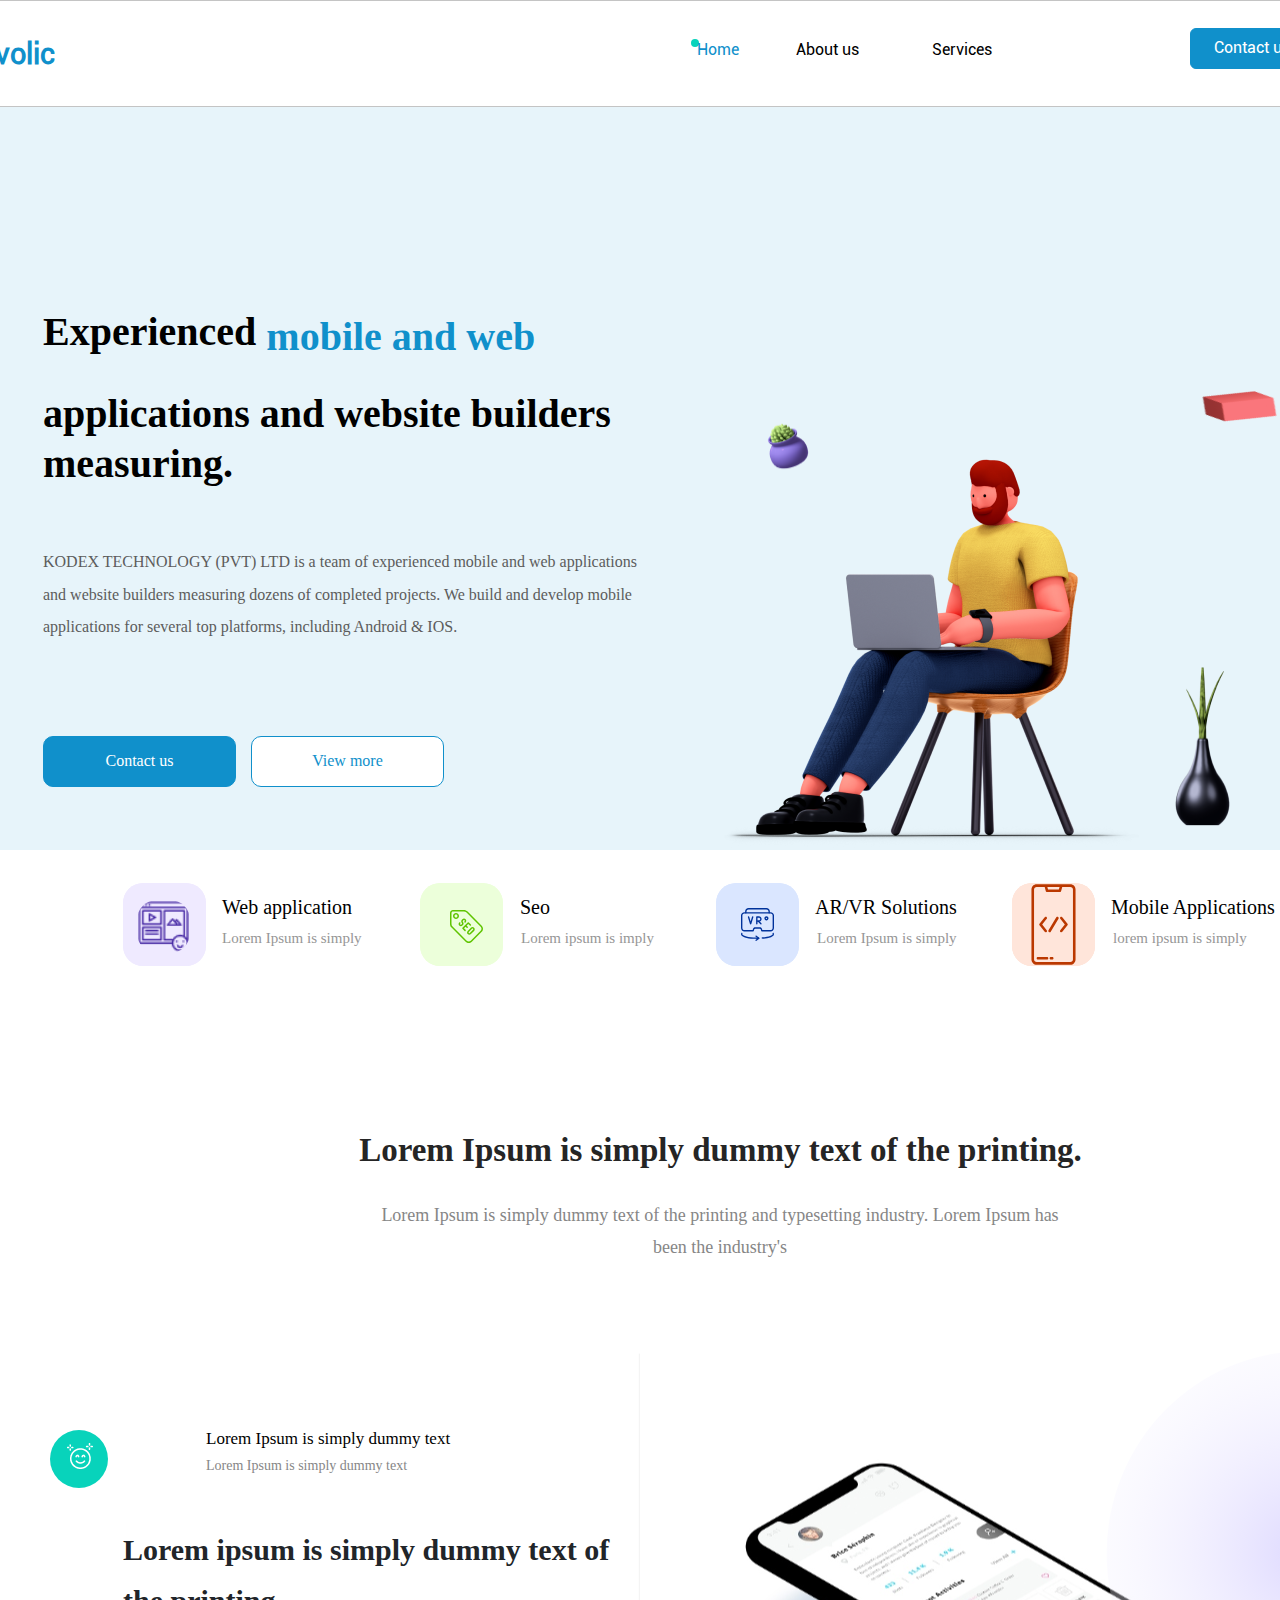
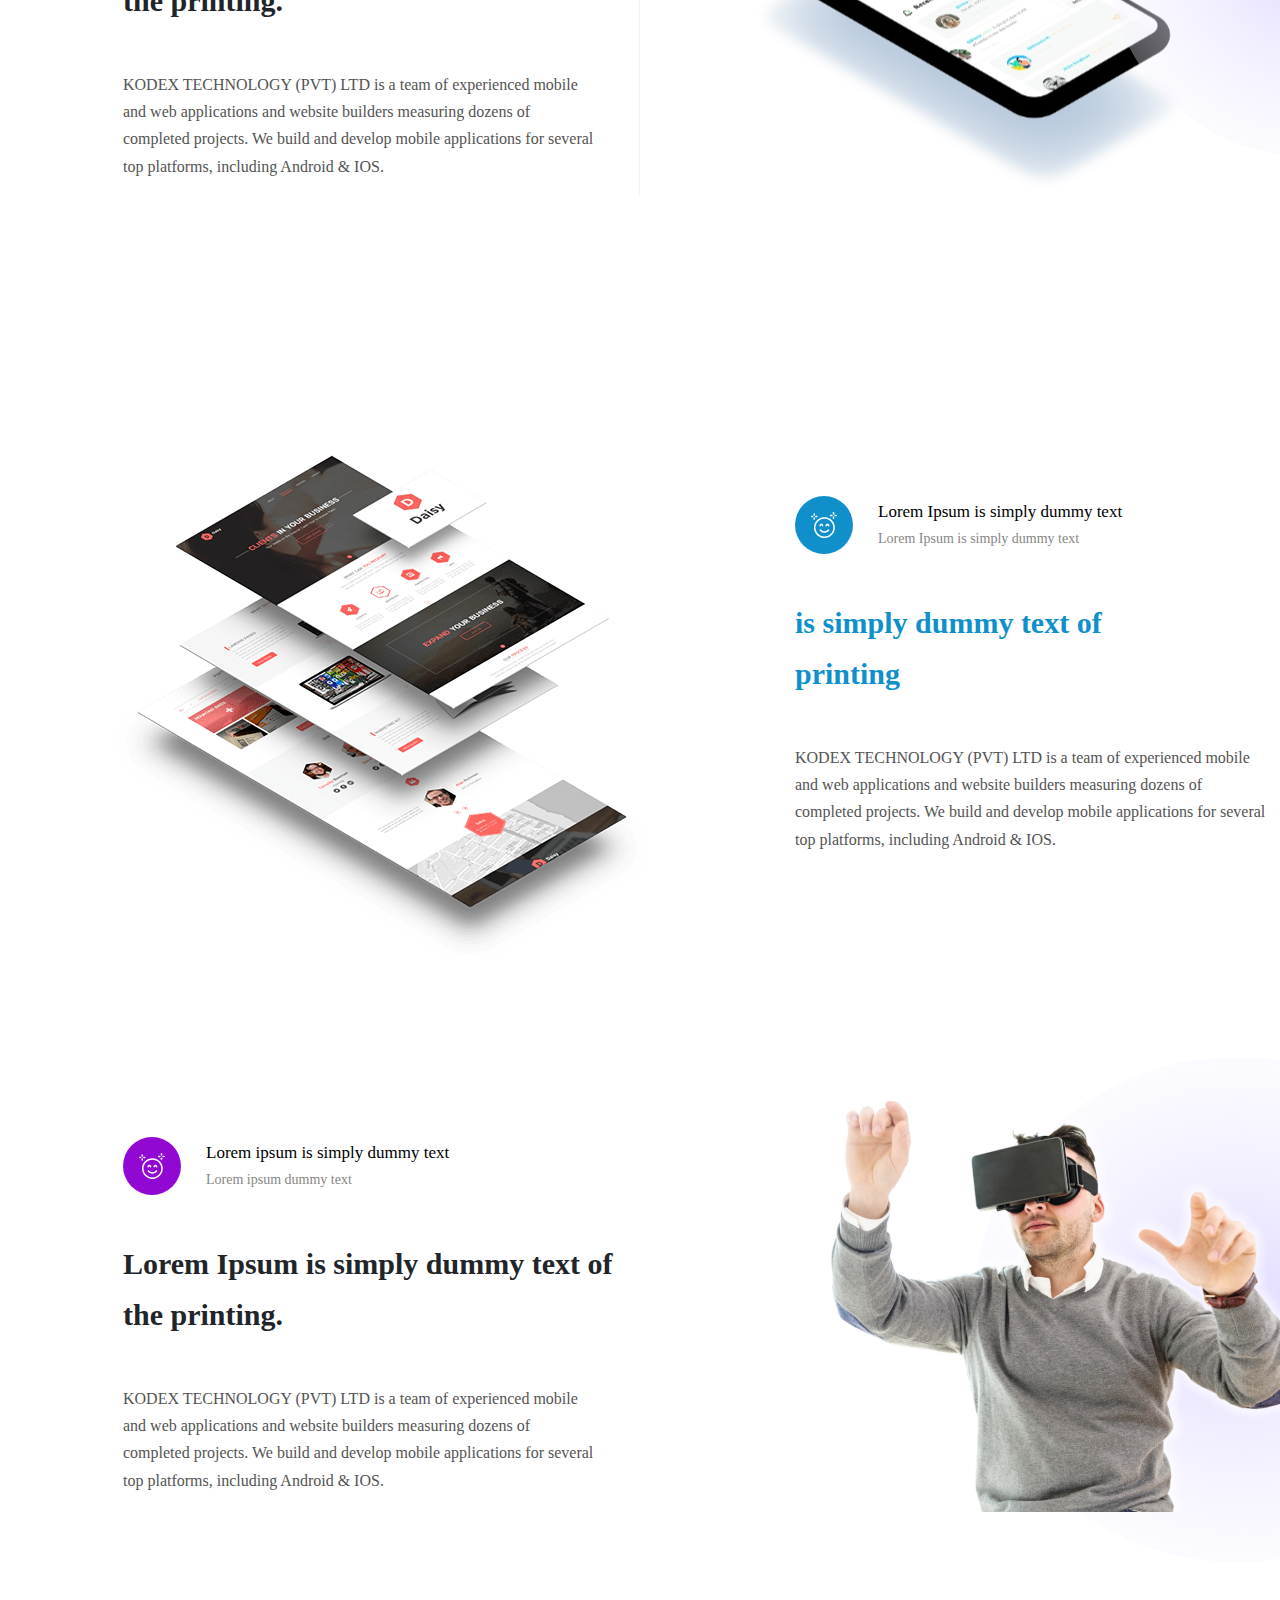
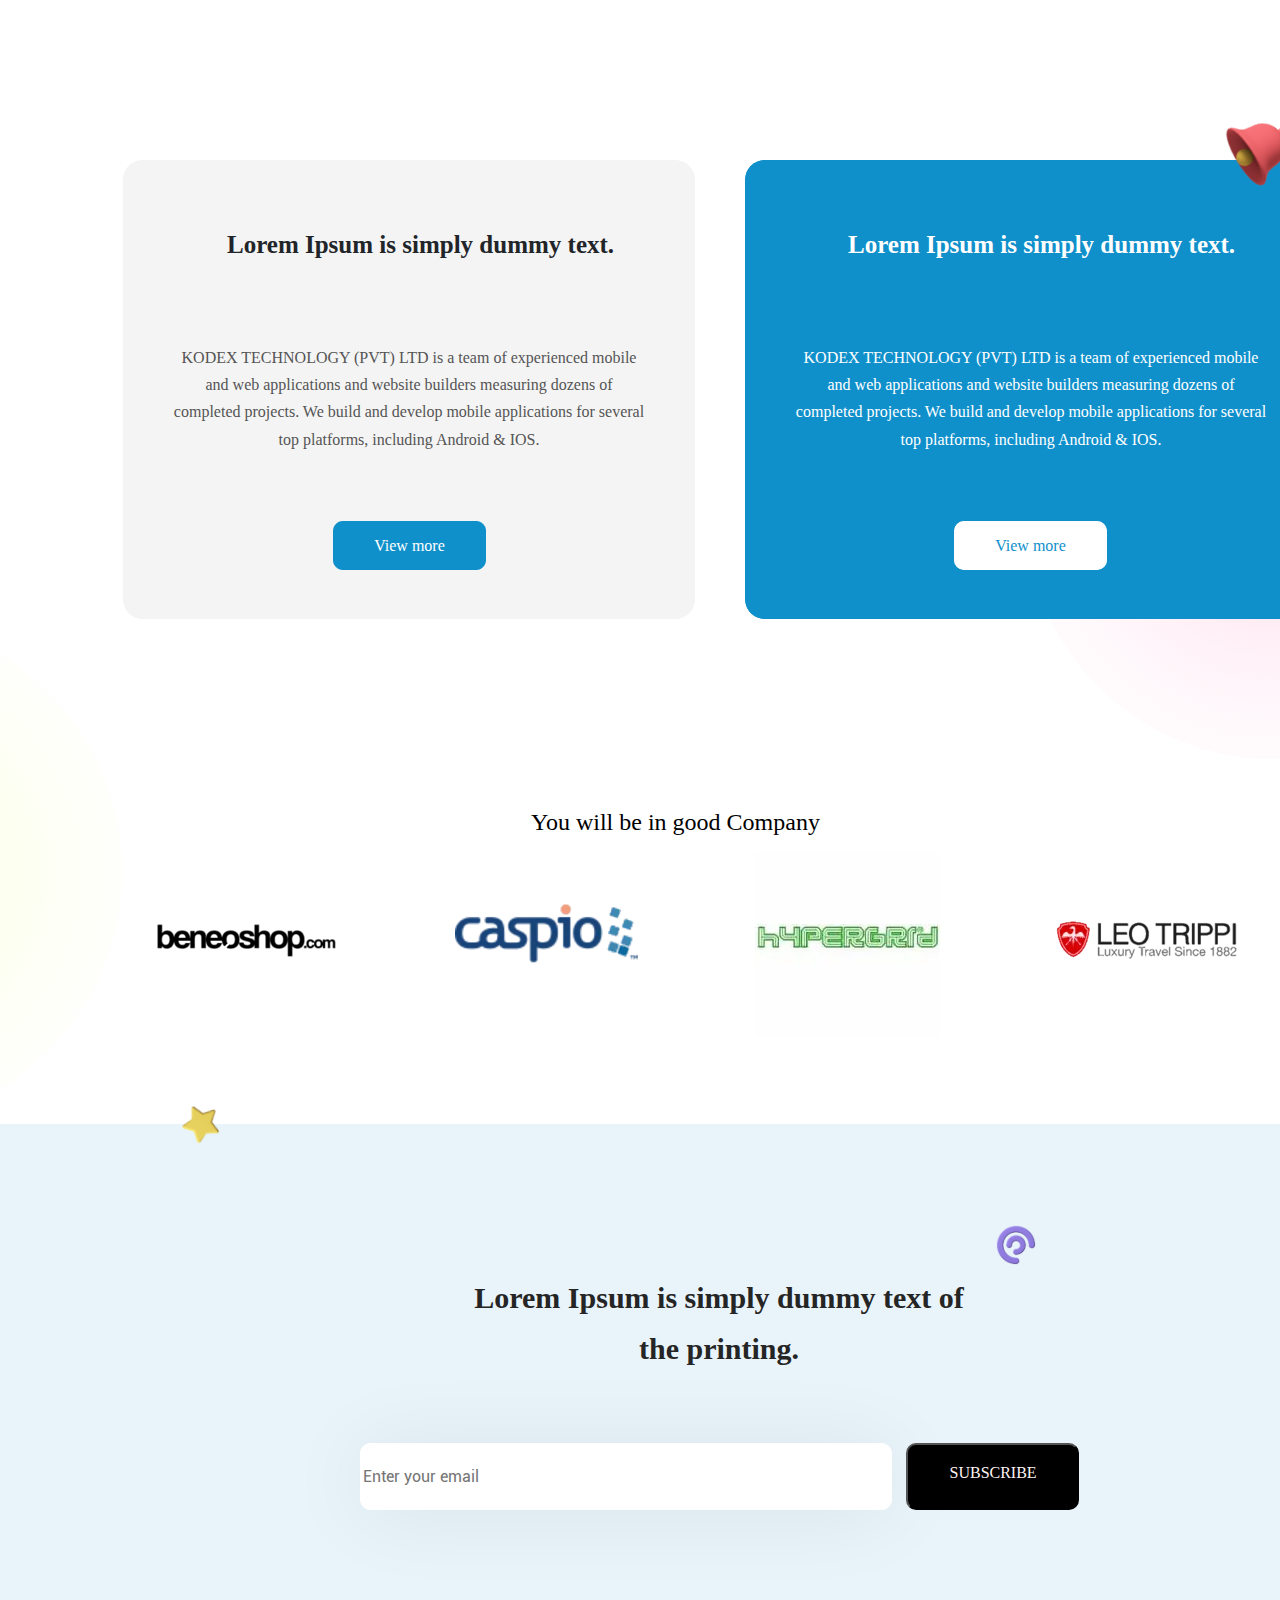
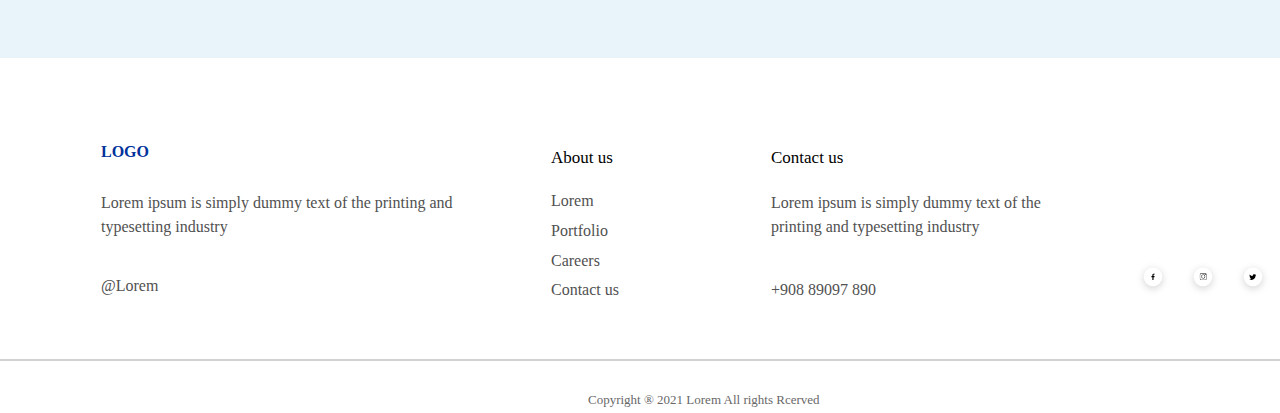
<file: index.html>
<!DOCTYPE html>
<html lang="en">

<head>
    <meta charset="UTF-8">
    <meta http-equiv="X-UA-Compatible" content="IE=edge">
    <meta name="viewport" content="width=device-width, initial-scale=1.0">
    <title>Document</title>
    <link rel="stylesheet"
        href="./assets/css/bootstrap-5.3.0-alpha3-dist/bootstrap-5.3.0-alpha3-dist/css/bootstrap.min.css">
    <link rel="stylesheet" href="./assets/css/style.css">
    <link rel="stylesheet" href="assets/css/fonts/Roboto-Regular.ttf">

</head>

<body>
    <section class="indexhome">
        <header class="header-menu">
            <h1 class="header-h1">
                Travolic
            </h1>
            <img src="./assets/icons/Ellipse-header.svg" alt="" class="header-img">
            <ul class="header-ul">
                <li classs="">
                    <a class="header-home" href="./index.html">Home</a>
                </li>
                <li>
                    <a href="./about.html" class="header-about">About us</a>
                </li>
                <li>
                    <a href="./services.html" class="header-service">Services</a>
                </li>
            </ul>
            <a href="./contact.html">
                <button class="header-button">
                    Contact us
                </button>
            </a>
        </header>




        <img src="./assets/icons/Ellipse4.svg" alt="" class="ellipse4">
        <img src="./assets/icons/Ellipse 31.svg" alt="" class="ellipse31">

        <div class="rectangle4">
            <img src="./assets/icons/Rectangle 4.svg" alt="" class="img1">
            <img src="./assets/images/Vector 2.png" alt="" class="vector2">
            <div>
                <h2>
                    Experienced<div>mobile and web</div>
                    applications and website
                    builders measuring.
                </h2>
                <p>
                    KODEX TECHNOLOGY (PVT) LTD is a team of experienced mobile and web applications and website builders
                    measuring dozens of completed projects. We build and develop mobile applications for several top
                    platforms, including Android & IOS.
                </p>
                <button class="btn1">
                    <h3>
                        Contact us
                    </h3>
                </button>
                <button class="btn2">
                    <h4>
                        View more
                    </h4>
                </button>
                <img src="./assets/images/Vector 2.png" alt="" class="vector2">
                <img src="./assets/images/Bill Sitting using laptop 1.png" alt="" class="billsting">
                <img src="./assets/images/Succlent angle 1.png" alt="" class="suclentangle">
                <img src="./assets/images/Cuboid 1.png" alt="" class="cuboid">
                <img src="./assets/images/Big Plant 1.png" alt="" class="bigplant">
                <img src="./assets/icons/vector2.png" alt="" class="vector3">
            </div>
        </div>
        <div class="content">
            <div class="content1">

                <img src="./assets/icons/Rectangle 6.png" alt="" class="rectangle6">

                <img src="./assets/icons/website-content 1.png" alt="" class="website-content1">
                <h2>
                    Web application
                </h2>
                <p class="lorem-simply1">
                    Lorem Ipsum is simply
                </p>
            </div>
            <div class="content2">
                <img src="./assets/icons/Rectangle 7.svg" alt="" class="rectangle7">
                <img src="./assets/icons/seo-tag 1.svg" alt="" class="seo">
                <h3>
                    Seo
                </h3>
                <p class="lorem-simply2">
                    Lorem ipsum is imply
                </p>
            </div>
            <div class="content3">
                <img src="./assets/icons/Rectangle 8.svg" alt="" class="rectangle8">
                <img src="./assets/icons/immersive 1.svg" alt="" class="immersive1">
                <h4>
                    AR/VR Solutions
                </h4>
                <p class="lorem-simply3">
                    Lorem Ipsum is simply
                </p>
            </div>
            <div class="content4">
                <img src="./assets/icons/Rectangle 9.svg" alt="" class="rectangle4">
                <img src="./assets/icons/coding (1) 1.svg" alt="" class="coding2">
            </div>
            <div class="content5">
                <h5>Mobile Applications</h5>
                <p class="lorem-simply4">lorem ipsum is simply</p>
            </div>
        </div>
        <p class="text-loremsimply5">
            Lorem Ipsum is simply dummy text of the printing.
        </p>
        <p class="text-loremsimply6">
            Lorem Ipsum is simply dummy text of the printing and typesetting industry. Lorem Ipsum has been the
            industry's
        </p>
        <div class="group30">
            <img src="./assets/icons/Ellipse 3 (1).svg" alt="" class="ellipse3">
            <img src="./assets/icons/happy-1.png" alt="" class="happy-ellipse3">
            <p class="text-loremsimply7">
                Lorem Ipsum is simply dummy text
            </p>
            <p class="text-loremsimply8">
                Lorem Ipsum is simply dummy text
            </p>
            <p class="text-loremsimply9">
                Lorem ipsum is simply dummy text of the printing.
            </p>
            <p class="text-loremsimply10">
                KODEX TECHNOLOGY (PVT) LTD is a team of experienced mobile and web applications and website builders
                measuring dozens of completed projects. We build and develop mobile applications for several top
                platforms, including Android & IOS.
            </p>
            <img src="./assets/images/17. Recent Activities 1.svg" alt="" class="recent-activite">
            <img src="./assets/icons/Ellipse 3.svg" alt="" class="ellipse-3">
        </div>
        <div class="group29">
            <img src="./assets/icons/website-mockup-png-10 1.svg" alt="" class="website-mockup-png-10">
            <img src="./assets/icons/Ellipse_3.svg" alt="" class="ellipse_3">
            <img src="./assets/icons/happy-1.png" alt="" class="happy-1">
            <p class="text-loremsimply11">
                Lorem Ipsum is simply dummy text
            </p>
            <p class="text-loremsimply12">
                Lorem Ipsum is simply dummy text
            </p>
            <p class="text-loremsimply13">
                is simply dummy text of printing
            </p>
            <p class="text-loremsimply14">
                KODEX TECHNOLOGY (PVT) LTD is a team of experienced mobile and web applications and website builders
                measuring dozens of completed projects. We build and develop mobile applications for several top
                platforms, including Android & IOS.
            </p>
        </div>
        <div class="group32">
            <div class="group21">
                <img src="./assets/icons/Ellipse 3..svg" alt="" class="group-21img">
                <img src="./assets/icons/happy 1.svg" alt="" class="happy-2">
                <div class="group20">
                    <p class="group20-text1">
                        Lorem ipsum is simply dummy text
                    </p>
                    <p class="group20-text2">
                        Lorem ipsum dummy text
                    </p>
                </div>
                <p class="group21-text1">
                    Lorem Ipsum is simply dummy text of the printing.
                </p>
                <p class="group21-text2">
                    KODEX TECHNOLOGY (PVT) LTD is a team of experienced mobile and web applications and website builders
                    measuring dozens of completed projects. We build and develop mobile applications for several top
                    platforms, including Android & IOS.
                </p>
                <img src="./assets/images/focus-parallax-hero_1920x1000_ar-vr_0917_layer1-guy 1.svg" alt=""
                    class="group21-img1">
            </div>
            <img src="./assets/icons/gropu32-Ellipse 3.png" alt="" class="group32-img1">
        </div>
        <div class="group37">
            <div class="group36">
                <img src="./assets/images/Rectangle 10.svg" alt="" class="rectangle10">
                <h2 class="group37-h2">
                    Lorem Ipsum is simply dummy text.
                </h2>
                <p class="group37-text1">
                    KODEX TECHNOLOGY (PVT) LTD is a team of experienced mobile and web applications and website builders
                    measuring dozens of completed projects. We build and develop mobile applications for several top
                    platforms, including Android & IOS.
                </p>
                <div class="group33">

                    <img src="./assets/images/Rectangle 12.png" alt="" class="rectangle12">
                    <h3 class="group33-h3">
                        View more
                    </h3>
                </div>

            </div>
            <div class="group35">
                <img src="./assets/images/Rectangle 11.svg" alt="" class="rectangle11">
                <h3 class="group35-h3">Lorem Ipsum is simply dummy text.</h3>
                <p class="group35-text">KODEX TECHNOLOGY (PVT) LTD is a team of experienced mobile and web applications
                    and website builders measuring dozens of completed projects. We build and develop mobile
                    applications for several top platforms, including Android & IOS. </p>
            </div>
            <div class="group34">
                <img src="./assets/images/Rectangle 13.svg" alt="">
                <p>
                    View more
                </p>
            </div>
        </div>
        <div class="group41">
            <h2>
                You will be in good Company
            </h2>
            <div class="frame18">
                <img src="./assets/images/beneoshop.svg" alt="" class="beneshop">
                <img src="./assets/images/caspio.svg" alt="" class="caspio">
                <img src="./assets/images/HyperGrid.svg" alt="" class="hypergrid">
                <img src="./assets/images/leotrippi.svg" alt="" class="leotrippi">
            </div>
        </div>
        <img src="./assets/icons/Bell Angle 1.svg" alt="" class="bellangle">

        <div class="group42">
            <div class="group40">
                <img src="./assets/images/Rectangle 13-1.svg" alt="" class="rectangle13-1">
                <p>Lorem Ipsum is simply dummy text of the printing. </p>
            </div>
            <img src="./assets/icons/Star 1.svg" alt="" class="star1">
            <img src="./assets/icons/Pai Chart 1.svg" alt="" class="paichart1">
            <div class="group39">
                <input type="text" class="rectangle14-1" placeholder="Enter your email">
                <div class="group38">
                    <button class="btngroup777">
                        <h3>SUBSCRIBE</h3>
                    </button>
                </div>
            </div>
        </div>
        <footer class="group84">
            <p class="group84p">Copyright ® 2021 Lorem All rights Rcerved</p>
            <div class="line"></div>
            <div class="group73">
                <p class="logotext1">
                    @Lorem
                </p>
                <p class="aboutus">
                    About us
                </p>
                <p class="lpcc">
                    Lorem Portfolio Careers Contact us
                </p>
                <p class="footerp">
                    Lorem ipsum is simply dummy text of the printing and typesetting industry
                </p>
                <div class="group70">
                    <h3 class="contactush">Contact us</h3>
                    <p class="number">
                        +908 89097 890
                    </p>
                    <p class="lasttext">
                        Lorem ipsum is simply dummy text of the printing and typesetting industry
                    </p>
                </div>
                <div class="group12">
                    <a href="http://www.facebook.com"><img src="./assets/icons/facebbok1.svg" alt=""
                            class="facebook"></a>
                    <a href="http://www.instagram.com"> <img src="./assets/icons/insta.svg" alt=""
                            class="instagram"></a>
                    <a href="http://www.twitter.com"> <img src="./assets/icons/twit.svg" alt="" class="twitter"></a>
                    <a href="http://www.linkedin.com"><img src="./assets/icons/link.svg" alt="" class="linkedin"></a>

                </div>
            </div>

        </footer>
        <p class="bluelogo">
            LOGO
        </p>
    </section>
</body>

</html>
</file>
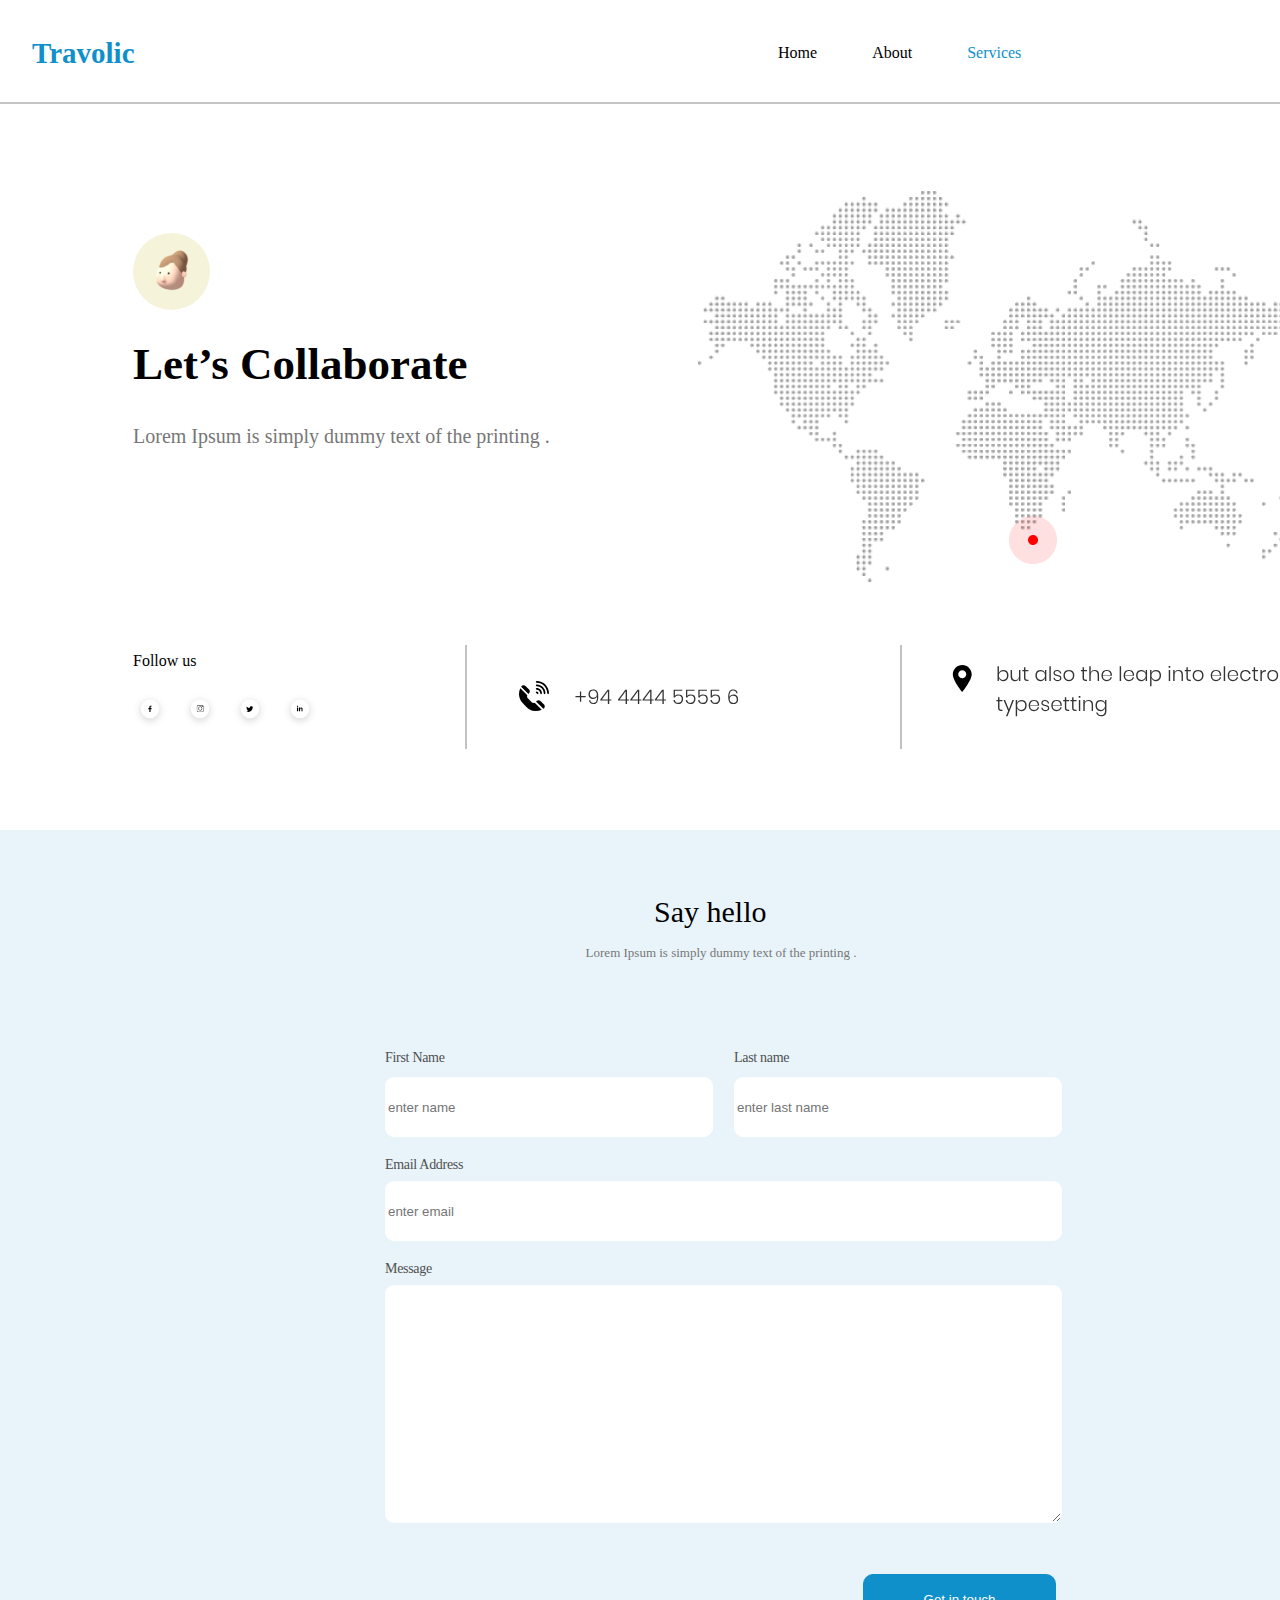
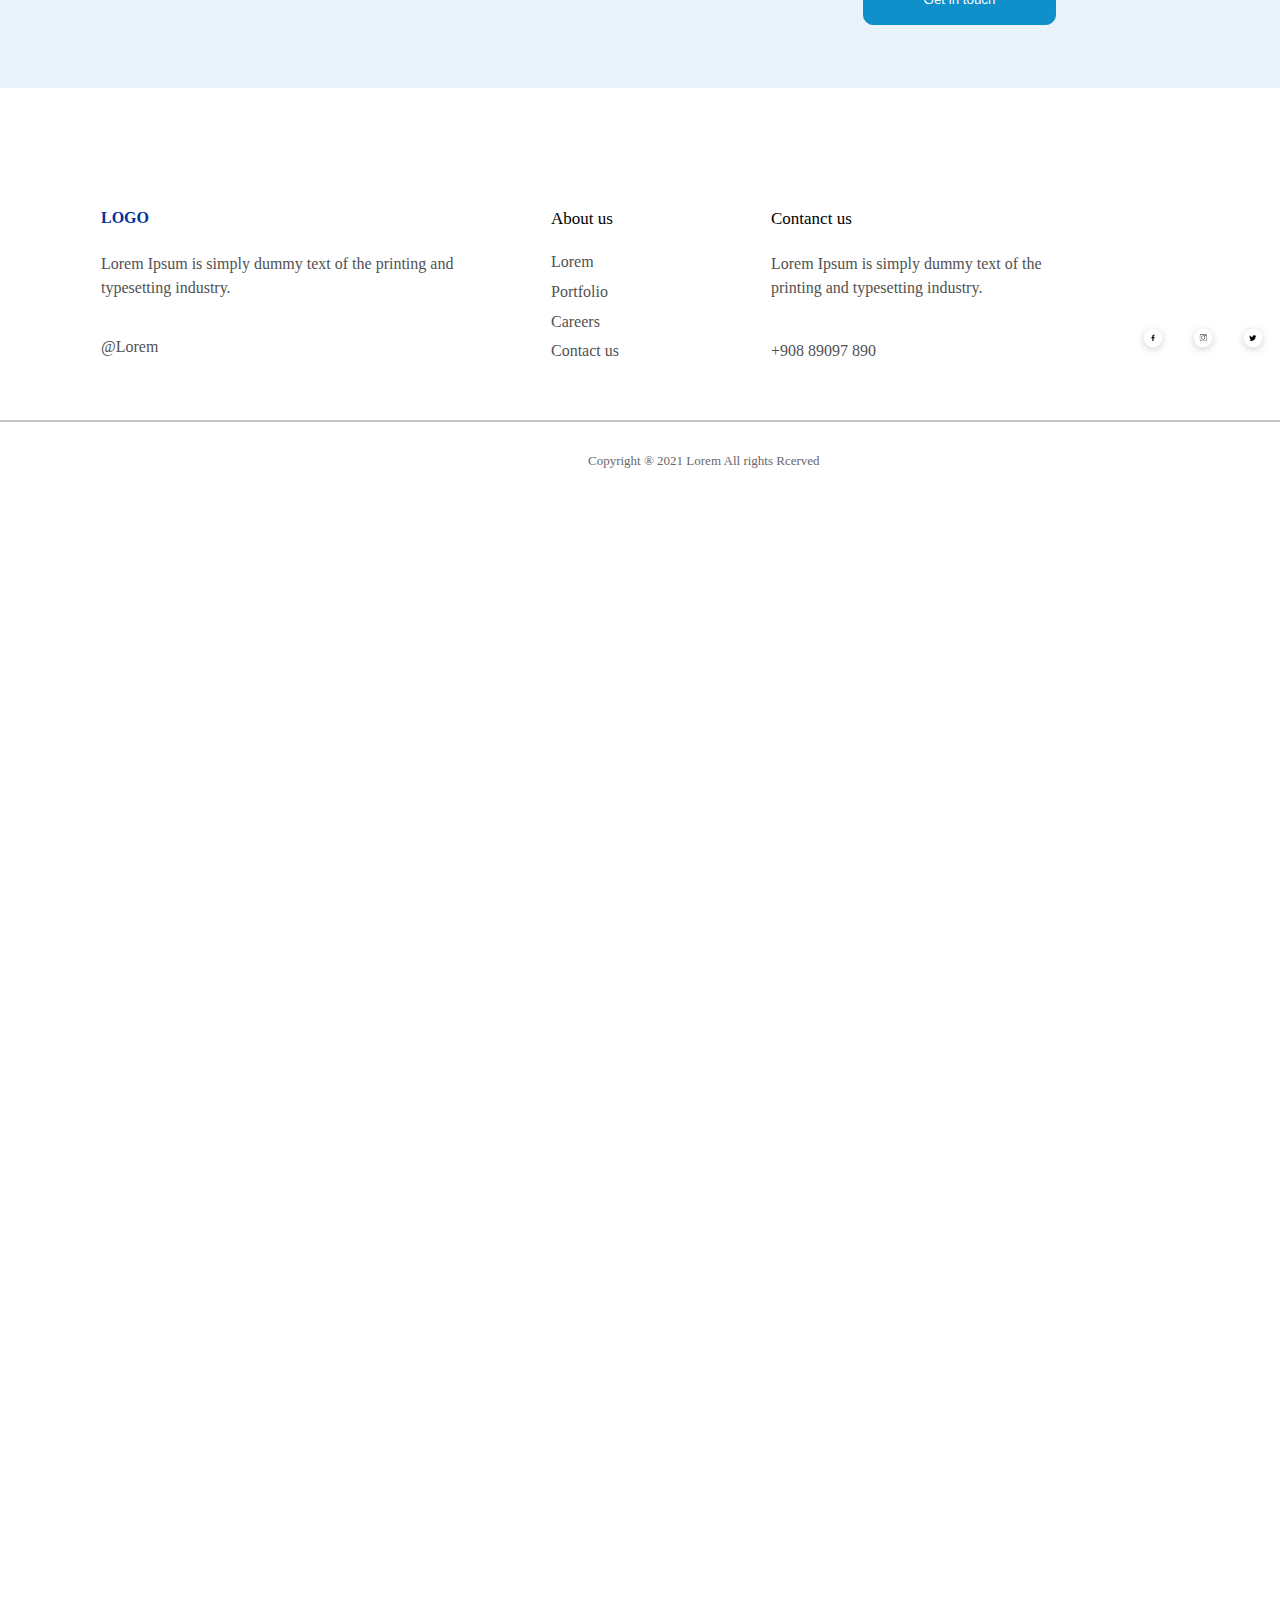
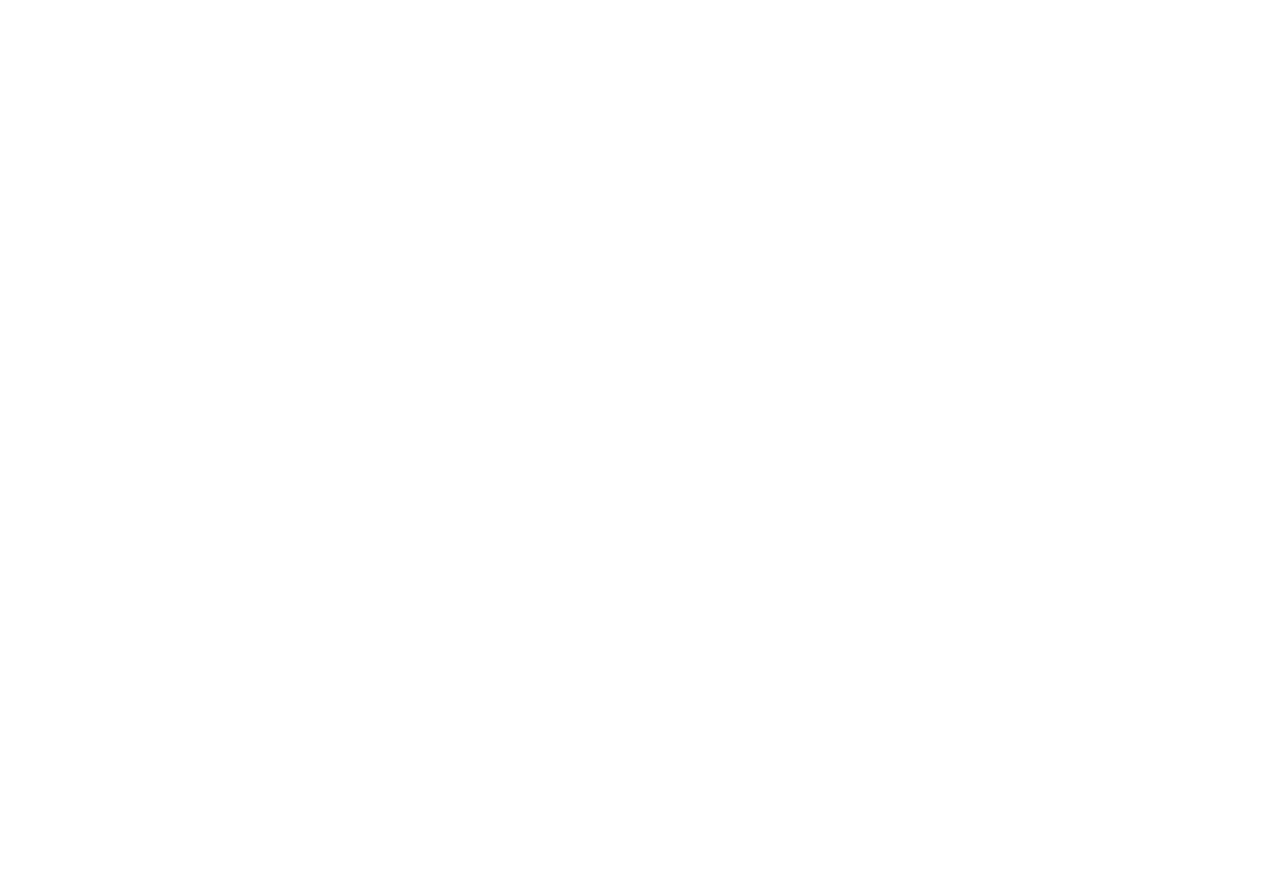
<file: contact.html>
<!DOCTYPE html>
<html lang="en">
<head>
    <meta charset="UTF-8">
    <meta http-equiv="X-UA-Compatible" content="IE=edge">
    <meta name="viewport" content="width=device-width, initial-scale=1.0">
    <title>Document</title>
    <link rel="stylesheet" href="./assets/css/contact.css">
    <link rel="stylesheet" href="./assets/css/fonts/Roboto-Regular.ttf">
    <link rel="stylesheet" href="./assets/css/reset.css">
    <link rel="stylesheet" href="./assets/css/fonts/Roboto-Regular.ttf">
</head>
<body>
    <section class="contacthome">
        <header>
            <h1>
                Travolic
            </h1>
            <ul class="group2">
                <li>
                    <a class="homeli" href="./index.html">Home</a>
                </li>
                <li>
                    <a class="aboutli" href="./about.html">About</a>
                </li>
                <li>
                    <a class="servicesli" href="./services.html">Services</a>
                </li>

            </ul>
            <a href="./contact.html">
                <button class="group1">
                    Contact us
                </button>
            </a>
        </header>
        <div class="line1"></div>
        <div class="group123">
<img src="./assets/icons/Group 113.svg" alt="" class="group113">
        </div>
        <div class="group112">
            <p class="group112text1">
                Lorem Ipsum is simply dummy text of the printing .
            </p>
            <p class="group112text2">Let’s Collaborate</p>
        </div>
        <div class="group66">
            <img src="./assets/icons/Group 66.png" alt="" class="unnamed1">
        </div>
        <div class="group115">
            <div class="line6"></div>
            <div class="line5"></div>
            <div class="group114">
                <h2>Follow us</h2>
                <div class="group12">
                    <a href="">
                        <img src="./assets/images/Group 5.svg" alt="" class="group5">
                    </a>
                    <a href="">
                        <img src="./assets/icons/insta.svg" alt="" class="group11">
                    </a>
                    <a href="">
                        <img src="./assets/icons/twit.svg" alt="" class="group10">
                    </a>
                    <a href="">
                        <img src="./assets/icons/link.svg" alt="" class="group9">
                    </a>

                </div>
            </div>
            <div class="group68">
            
                    <img src="./assets/icons/Group 68.svg" alt="">
            </div>
            <div class="group67">
                <img src="./assets/icons/Group 67.svg" alt="">
            </div>
        </div>
        <img src="./assets/icons/Rectangle 123 (1).svg" alt="" class="rectangle123">
        <div class="group122">
            <div class="group120">
                <h2>
                    Say hello 
                </h2>
                <p>
                    Lorem Ipsum is simply dummy text of the printing .
                </p>
            </div>
            <div class="group119">
                
                    <label for="name" class="label1">
                    First Name
                    </label>
                    <input type="text" id="name" class="input1" placeholder="enter name">
                    <label for="lastname" class="label2">
                        Last name
                    </label>
                    <input type="text" id="lastname" class="input2" placeholder="enter last name">
                    <label for="email" class="label3">
                        Email Address
                    </label>
                    <input type="text" class="input3" id="email"
                    placeholder="enter email">
                    <label for="message" class="label4">
                        Message
                    </label>
                    <textarea name="message" id="message" cols="30" rows="10"></textarea>

            <button class="group121">
                Get in touch
            </button>
            </div>
        </div>
        <footer class="group84">
            <p class="foot-text1">Copyright ® 2021 Lorem All rights Rcerved</p>
            <div class="line1foot">
            
            </div>
            <div class="group71">
                <h2>
                    LOGO
                </h2>
                <h3>About us</h3>
                <p class="foot-text2">@Lorem</p>
                <p class="foot-text3">Lorem
                    Portfolio
                    Careers
                    Contact us</p>
                    <p class="foot-text4">Lorem Ipsum is simply dummy text of the printing and typesetting industry. </p>
            </div>
            <div class="group69">
                <p class="group69-text1">Contanct us</p>
                <p class="group69-text3">Lorem Ipsum is simply dummy text of the printing and typesetting industry. </p>
            
                <p class="group69-text2">+908 89097 890</p>
            </div>
            <div class="group12">
                <a href="http://www.facebook.com"><img src="./assets/icons/facebbok1.svg" alt="" class="facebook"></a>
               <a href="http://www.instagram.com"> <img src="./assets/icons/insta.svg" alt="" class="instagram"></a>
               <a href="http://www.twitter.com"> <img src="./assets/icons/twit.svg" alt="" class="twitter"></a>
                <a href="http://www.linkedin.com"><img src="./assets/icons/link.svg" alt="" class="linkedin"></a>
                
            </div>
                    </footer>
    </section>
</body>
</html>
</file>
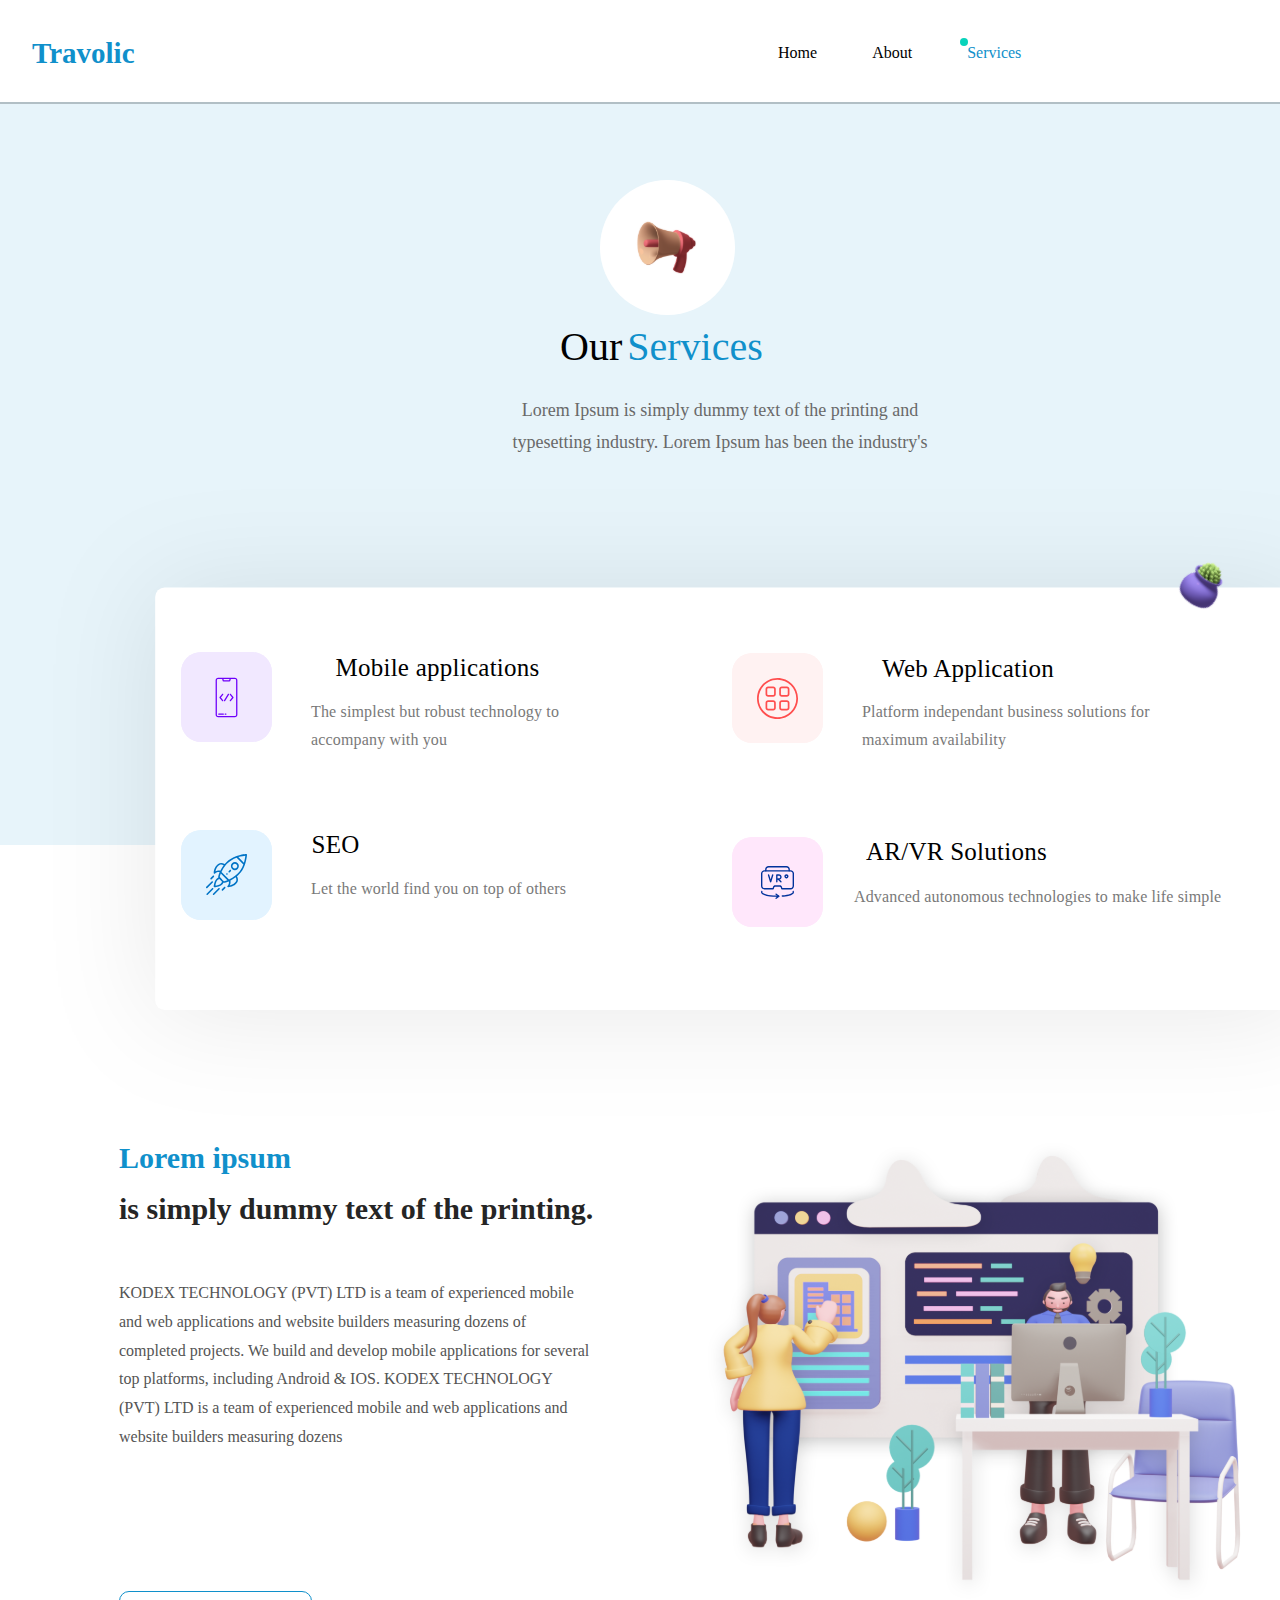
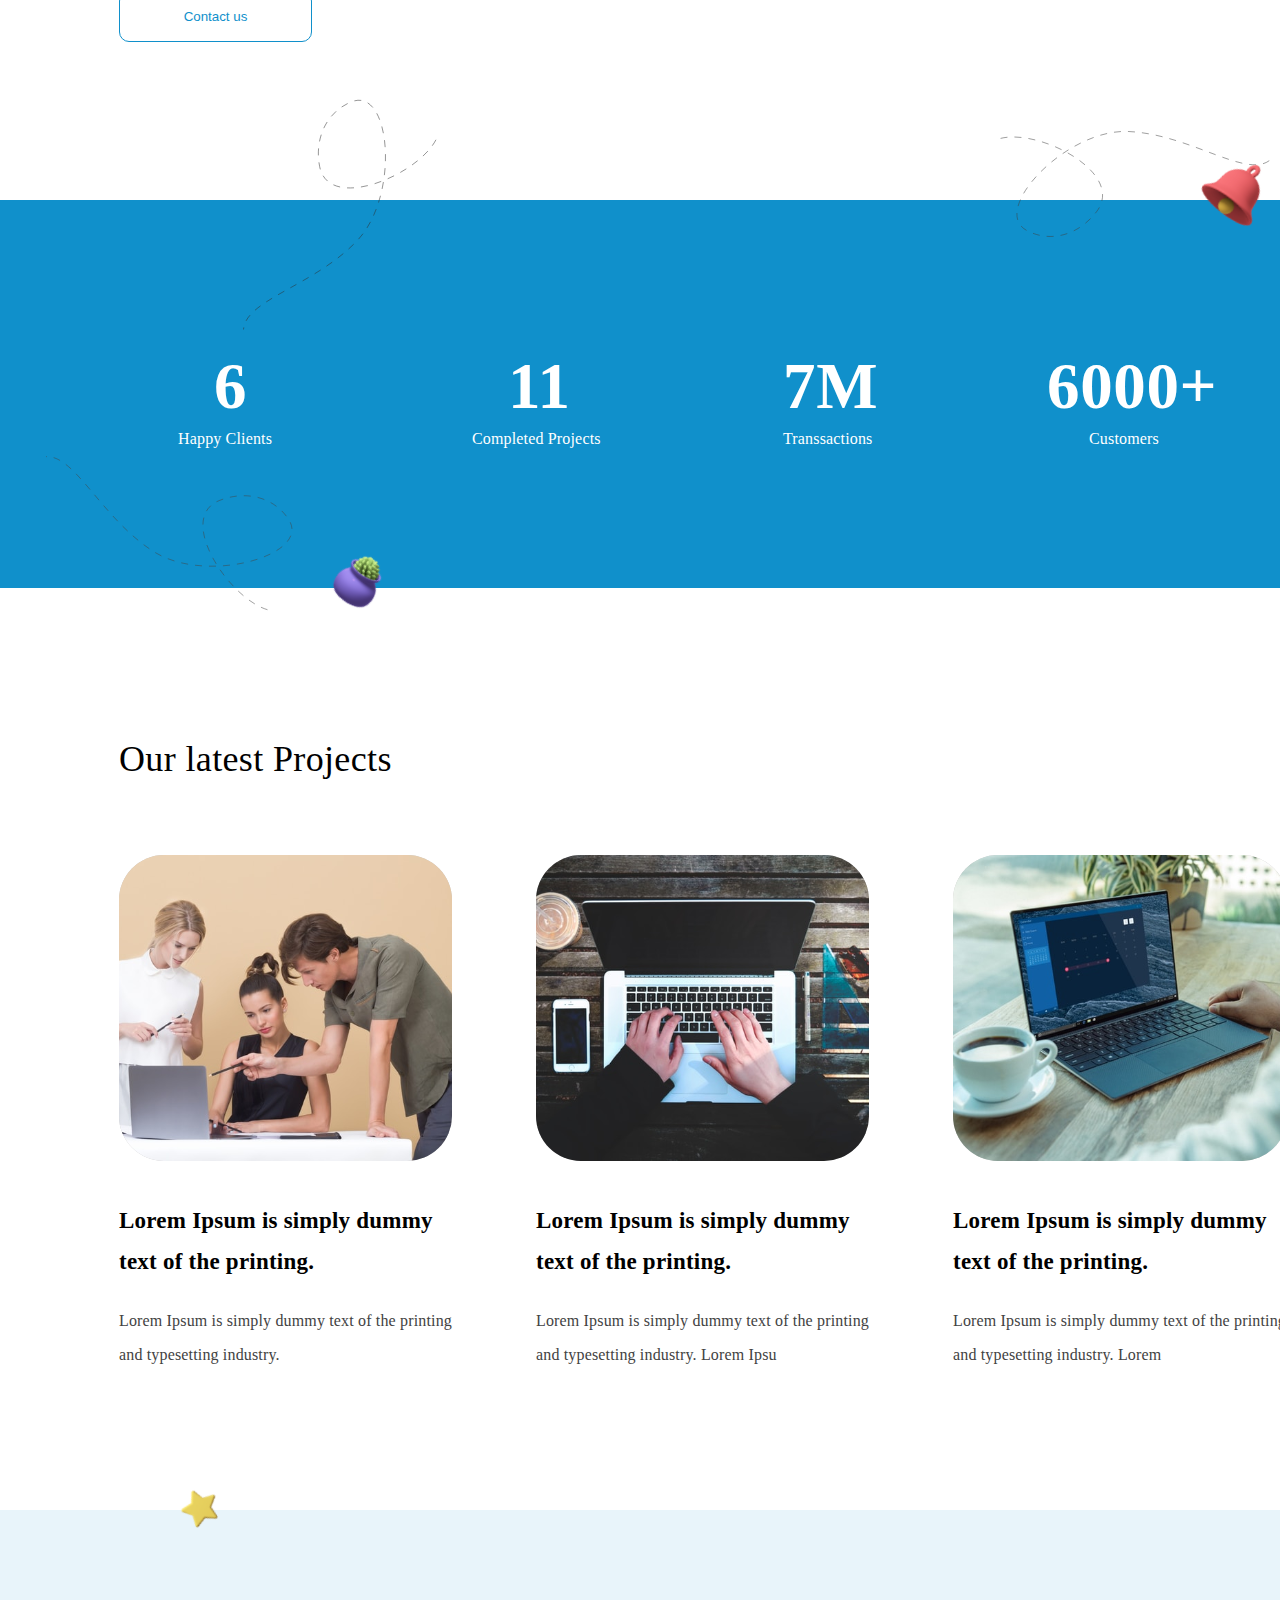
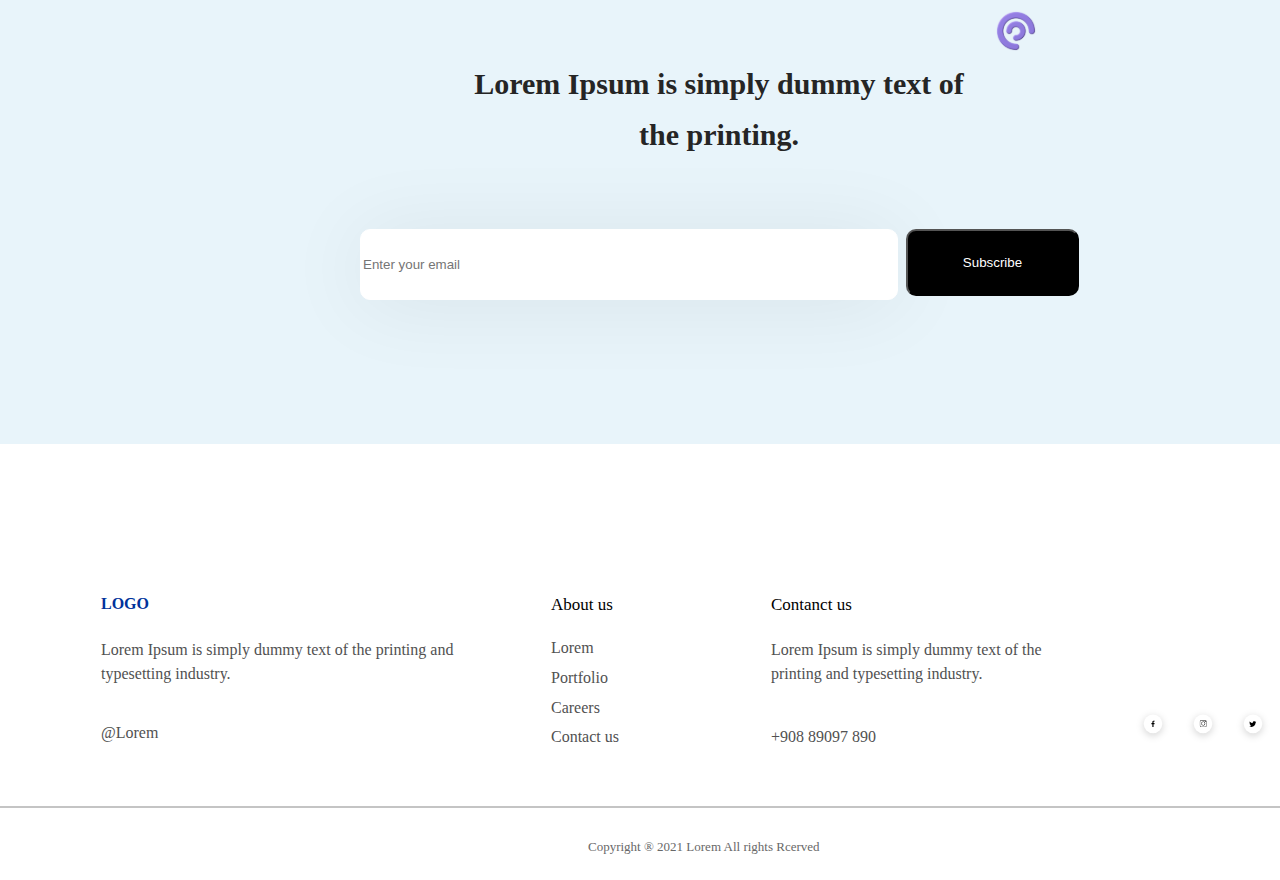
<file: services.html>
<!DOCTYPE html>
<html lang="en">

<head>
    <meta charset="UTF-8">
    <meta http-equiv="X-UA-Compatible" content="IE=edge">
    <meta name="viewport" content="width=device-width, initial-scale=1.0">
    <title>Document</title>
    <link rel="stylesheet" href="./assets/css/services.css">
    <link rel="stylesheet" href="./assets/css/fonts/Roboto-Regular.ttf">
    <link rel="stylesheet" href="./assets/css/reset.css">
</head>

<body>

    <section class="serviceshome">
        
        <header>
            <img src="./assets/images/Ellipse 5 header.svg" alt="" class="ellipse5">

            <h1>
                Travolic
            </h1>
            <ul class="group2">
                <li>
                    <a class="homeli" href="./index.html">Home</a>
                </li>
                <li>
                    <a class="aboutli" href="./about.html">About</a>
                </li>
                <li>
                    <a class="servicesli" href="./services.html">Services</a>
                </li>

            </ul>
            <a href="./contact.html">
                <button class="group1">
                    Contact us
                </button>
            </a>
        </header>
        <div class="line1"></div>
        <img src="./assets/icons/Rectangle 4.svg" alt="" class="rectangle4">
        <div class="group92">
            <img src="./assets/icons/Group 91.svg" alt="" class="group91">
            <p class="group92text">
                Lorem Ipsum is simply dummy text of the printing and typesetting industry. Lorem Ipsum has been the
                industry's </p>
            <h2>Our <p class="minitext"> Services</p>
            </h2>
        </div>
        <div class="group94">
            <img src="./assets/icons/Rectangle 119.svg" alt="" class="rectangle119">
            <div class="group70">
                <h2>
                    Mobile applications
                </h2>
                <img src="./assets/icons/Rectangle 117.svg" alt="" class="rectangle117">
                <img src="./assets/icons/coding 1.svg" alt="" class="coding1">
                <p>The simplest but robust technology to accompany with you</p>
            </div>
            <div class="group73">
                <img src="./assets/icons/Rectangle 111.svg" alt="" class="rectangle111">
                <img src="./assets/icons/apps 1 (1).svg" alt="" class="apps1">
                <h2>Web Application</h2>
                <p>Platform independant business solutions for maximum availability</p>
            </div>
            <div class="group75">
                <img src="./assets/icons/Rectangle 113.svg" alt="" class="rectangle113">
                <img src="./assets/icons/startup 1.svg" alt="" class="startup1">
                <h2>SEO</h2>
                <p>Let the world find you on top of others

                </p>
            </div>
            <div class="group76">
                <img src="./assets/icons/Rectangle 114.svg" alt="" class="rectangle114">
                <img src="./assets/icons/immersive 1.svg" alt="" class="immersive1">
                <h3>AR/VR Solutions</h3>
                <p>Advanced autonomous technologies to make life simple</p>
            </div>
        </div>
        <img src="./assets/icons/Succlent angle 2.svg" alt="" class="suclentangel">
        <div class="group95">
            <img src="./assets/images/3D Illustration-Product Development-Skin-01 1 (1).svg" alt="" class="illusturation1">
            <div class="group27">
                <h2>
<p class="minitext2">Lorem ipsum</p>
 is simply dummy text of the printing. 
                </h2>
                <p class="kodextext1">KODEX TECHNOLOGY (PVT) LTD is a team of experienced mobile and web applications and website builders measuring dozens of completed projects. We build and develop mobile applications for several top platforms, including Android  & IOS. 
                    KODEX TECHNOLOGY (PVT) LTD is a team of experienced mobile and web applications and website builders measuring dozens </p>
            </div>
        </div>
<button class="group3">
    Contact us
</button>
<div class="group83">
    <img src="./assets/images/Rectangle 8 blue.svg" alt="" class="rectangle8">
    <img src="./assets/icons/Succlent angle 2.svg" alt="" class="sucletangle2">
    <img src="./assets/icons/Vector 1 (1).svg" alt="" class="vector1s">
    <img src="./assets/icons/Vector 2.svg" alt="" class="vector2s">
    <img src="./assets/icons/Vector 3.svg" alt="" class="vector3s">
    <img src="./assets/icons/Bell Angle 1.svg" alt="" class="bellangel1">
    <div class="frame1">
        <div class="group82">
            <h2>6</h2>
            <p>Happy Clients</p>
        </div>
        <div class="group81">
            <h2>11</h2>
            <p>Completed Projects</p>
        </div>
        <div class="group80">
            <h2>7M</h2>
            <p>Transsactions</p>
        </div>
        <div class="group79">
            <h2>6000+</h2>
            <p>Customers</p>
        </div>
    </div>
</div>
<h4 class="projectheader">Our latest Projects</h4>
<div class="group98">
    <img src="./assets/icons/Rectangle 20.svg" alt="" class="rectangle20">
    <div class="group49">
        <p class="group49text1">
            Lorem Ipsum is simply dummy text of the printing.
        </p>
        <p class="group49text2">
            Lorem Ipsum is simply dummy text of the printing and typesetting industry. 
        </p>
    </div>
</div>
<div class="group97">
    <img src="./assets/icons/Rectangle 21.svg" alt="" class="rectangle21">
    <div class="group50">
        <p class="group50text1">
            Lorem Ipsum is simply dummy text of the printing.
        </p>
        <p class="group50text2">
            Lorem Ipsum is simply dummy text of the printing and typesetting industry. Lorem Ipsu
        </p>
    </div>
</div>
<div class="group99">
    <img src="./assets/icons/Rectangle 22.svg" alt="" class="rectangle22">
    <div class="group51">
        <p class="group51text1">
            Lorem Ipsum is simply dummy text of the printing.
        </p>
        <p class="group51text2">Lorem Ipsum is simply dummy text of the printing and typesetting industry. Lorem </p>
    </div>
</div>
<div class="group42">
    <img src="./assets/icons/Rectangle 13.svg" alt="" class="rectangle13group42">
    <img src="./assets/icons/Star 1.svg" alt="" class="star1">
    <img src="./assets/icons/Pai Chart 1.svg" alt="" class="paichart1">
    <div class="group40">
        <h2>Lorem Ipsum is simply dummy text of the printing. </h2>
        <input type="text" placeholder="Enter your email" class="inpt-group40">
        <button class="btn-group40">
        Subscribe
        </button>
    </div>

</div>
<footer class="group84">
    <p class="foot-text1">Copyright ® 2021 Lorem All rights Rcerved</p>
    <div class="line1foot">
    
    </div>
    <div class="group71">
        <h2>
            LOGO
        </h2>
        <h3>About us</h3>
        <p class="foot-text2">@Lorem</p>
        <p class="foot-text3">Lorem
            Portfolio
            Careers
            Contact us</p>
            <p class="foot-text4">Lorem Ipsum is simply dummy text of the printing and typesetting industry. </p>
    </div>
    <div class="group69">
        <p class="group69-text1">Contanct us</p>
        <p class="group69-text3">Lorem Ipsum is simply dummy text of the printing and typesetting industry. </p>
    
        <p class="group69-text2">+908 89097 890</p>
    </div>
    <div class="group12">
        <a href="http://www.facebook.com"><img src="./assets/icons/facebbok1.svg" alt="" class="group5"></a>
       <a href="http://www.instagram.com"> <img src="./assets/icons/insta.svg" alt="" class="group11"></a>
       <a href="http://www.twitter.com"> <img src="./assets/icons/twit.svg" alt="" class="group10"></a>
        <a href="http://www.linkedin.com"><img src="./assets/icons/link.svg" alt="" class="group9"></a>
        
    </div>
            </footer>
    </section>
</body>

</html>
</file>
<file: assets/css/style.css>
@font-face {
    font-family: Roboto;
    src: url('/assets/css/fonts/Roboto-Regular.ttf');
}
@media  (max-width: 800px) and (min-width: 300px) {


}

.indexhome {
    font-family: Roboto;
}

.menu {
    position: relative;
    width: 1440px;
    height: 5240px;
    background: #FFFFFF;
}

.header-menu {
    box-sizing: border-box;
    position: absolute;
    width: 1440px;
    height: 107px;
    left: calc(50% - 1440px/2);
    top: 0px;
    border: 0.7px solid #C4C4C4;
}

.header-h1 {
    position: absolute;
    width: 121px;
    height: 44px;
    left: 32px;
    top: 31px;
    font-style: normal;
    font-weight: 700;
    font-size: 29px;
    line-height: 44px;
    color: #1090CB;
}

.header-img {
    position: absolute;
    width: 8px;
    height: 8px;
    left: 770px;
    top: 38px;
}

.header-ul {
    display: flex;
    flex-direction: row;
    justify-content: space-between;
    height: 24px;
    width: 340px;
    position: absolute;
    left: 53.03%;
    right: 22.36%;
    top: 35%;
    bottom: 98.78%;
}

.header-ul li {
    list-style: none;
}

.header-ul a {
    text-decoration: none;
}

.header-home {
    position: absolute;
    left: 4.03%;
    right: 42.64%;
    top: 0.76%;
    bottom: 98.78%;
    font-style: normal;
    font-weight: 400;
    font-size: 16px;
    line-height: 24px;
    color: #1090CB;
}

.header-about {
    width: 71px;
    height: 24px;
    position: absolute;
    left: 33.12%;
    right: 31.94%;
    top: 0.76%;
    bottom: 98.78%;
    font-style: normal;
    font-weight: 400;
    font-size: 16px;
    line-height: 24px;
    color: #000000;
}

.header-service {
    position: absolute;
    width: 71px;
    height: 24px;
    left: 72.99%;
    right: 22.36%;
    top: 0.76%;
    bottom: 98.78%;
    font-style: normal;
    font-weight: 400;
    font-size: 16px;
    line-height: 24px;
    color: #000000;
}

.header-button {
    position: absolute;
    width: 125px;
    height: 41px;
    left: 87.24%;
    right: 2.08%;
    top: 45%;
    bottom: 98.61%;
    border: 1px solid #1090CB;
    background: #1090CB;
    margin: auto;
    color: #ffffff;
    border-radius: 6px;
}

.header-button h2 {
    position: absolute;
    left: 11.2%;
    right: 3.96%;
    top: 20%;
    bottom: 98.82%;
    font-style: normal;
    font-weight: 400;
    font-size: 13px;
    line-height: 20px;
    color: #FFFFFF;
    border: 1px solid #1090CB;
}

.rectangle4 {
    position: absolute;
    width: 630px;
    height: 193px;
    left: calc(50% - 1440px/2);
    top: 107px;
    font-style: normal;
    font-weight: 600;
    font-size: 40px;
    line-height: 60px;
    color: #000000;
}

.rectangle4 h2 {
    position: absolute;
    box-sizing: border-box;
    display: flex;
    flex-direction: row;
    flex-wrap: wrap;
    gap: 10px;
    width: 700px;
    height: 193px;
    left: 123px;
    top: 200px;
    font-family: 'Poppins';
    font-style: normal;
    font-weight: 600;
    font-size: 40px;
    line-height: 50px;
    color: #000000;
}

.rectangle4 div {
    font-weight: 600px;
    font-size: 40px;
    line-height: 60px;
    color: #1090cb;
}

.rectangle4 p {
    position: absolute;
    width: 613px;
    height: 125px;
    left: 123px;
    top: 439px;
    font-family: 'Poppins';
    font-style: normal;
    font-weight: 400;
    font-size: 16px;
    line-height: 204.3%;
    color: #5C5C5C;
}

.rectangle4 .btn1 {
    position: absolute;
    width: 193px;
    height: 51px;
    left: 123px;
    top: 629px;
    background: #1090CB;
    border-radius: 10px;
    border: 1px solid #1090CB;
}

.btn1 h3 {
    width: 88px;
    height: 33px;
    font-family: 'Poppins';
    font-style: normal;
    font-weight: 400;
    font-size: 16px;
    line-height: 204.3%;
    color: #ffffff;
    margin: auto;
}

.rectangle4 .btn2 {
    box-sizing: border-box;
    position: absolute;
    width: 193px;
    height: 51px;
    left: 331px;
    top: 629px;
    background: #FFFFFF;
    border: 1px solid #1090CB;
    border-radius: 10px;
}

.btn2 h4 {
    margin: auto;
    width: 85px;
    height: 33px;
    font-family: 'Poppins';
    font-style: normal;
    font-weight: 400;
    font-size: 16px;
    line-height: 204.3%;
    color: #1090CB;
}

.rectangle4 .vector2 {
    position: absolute;
    width: 101.3px;
    height: 531.77px;
    left: -50.8px;
    top: 370px;
    border-top-right-radius: 40%;
    transform: rotate(360.71deg);
}

.billsting {
    position: absolute;
    width: 466.97px;
    height: 700px;
    left: 778px;
    top: 80px;
}

.suclentangle {
    position: absolute;
    width: 66px;
    height: 56.61px;
    left: 835px;
    top: 310.89px;
}

.cuboid {
    position: absolute;
    width: 61.22px;
    height: 65.41px;
    left: 1318.59px;
    top: 287.12px;
    transform: matrix(1.59, 0.81, -0.88, 0.77, -30, -20);
}

.bigplant {
    position: absolute;
    width: 185px;
    height: 158.69px;
    left: 1190px;
    top: 560.47px;
}

.vector3 {
    position: absolute;
    width: 75px;
    height: 531px;
    left: 1365px;
    top: 351px;
}


.rectangle6 {
    position: absolute;
    width: 83px;
    height: 83px;
    left: 123px;
    top: 883px;

    background: #EFEAFF;
    border-radius: 20px;
}

.website-content1 {
    position: absolute;
    width: 53px;

    height: 53px;
    left: 137px;
    top: 900px;
    background: #EFEAFF;
    border-radius: 20px;
}

.content h2 {
    position: absolute;
    width: 167px;
    height: 35px;
    left: 222px;
    top: 890px;
    font-family: 'Poppins';
    font-style: normal;
    font-weight: 500;
    font-size: 20px;
    line-height: 175%;
    color: #000000;
}

.lorem-simply1 {
    position: absolute;
    width: 166px;
    height: 26px;
    left: 222px;
    top: 925px;
    font-family: 'Poppins';
    font-style: normal;
    font-weight: 400;
    font-size: 15px;
    line-height: 175%;
    color: #969696;
}

.rectangle7 {
    position: absolute;
    width: 83px;
    height: 83px;
    left: 420px;
    top: 883px;
    background: #ECFFDA;
    border-radius: 20px;
}

.seo {
    position: absolute;
    left: 450px;
    right: 0%;
    top: 910px;
}

.content h3 {
    position: absolute;
    width: 39px;
    height: 35px;
    left: 520px;
    top: 890px;
    font-family: 'Poppins';
    font-style: normal;
    font-weight: 500;
    font-size: 20px;
    line-height: 175%;
    color: #000000;
}

.lorem-simply2 {
    position: absolute;
    width: 166px;
    height: 26px;
    left: 521px;
    top: 925px;
    font-family: 'Poppins';
    font-style: normal;
    font-weight: 400;
    font-size: 15px;
    line-height: 175%;
    color: #969696;
}

.rectangle8 {
    position: absolute;
    width: 83px;
    height: 83px;
    left: 716px;
    top: 883px;
    background: #DAE6FF;
    border-radius: 20px;
}

.immersive1 {
    position: absolute;
    width: 33px;
    height: 33px;
    left: 741px;
    top: 908px;
}

.content h4 {
    position: absolute;
    width: 161px;
    height: 35px;
    left: 815px;
    top: 890px;
    font-family: 'Poppins';
    font-style: normal;
    font-weight: 500;
    font-size: 20px;
    line-height: 175%;
    color: #000000;
}

.lorem-simply3 {
    position: absolute;
    width: 166px;
    height: 26px;
    left: 817px;
    top: 925px;
    font-family: 'Poppins';
    font-style: normal;
    font-weight: 400;
    font-size: 15px;
    line-height: 175%;
    color: #969696;
}

.content4 img {
    position: absolute;
    width: 83px;
    height: 83px;
    left: 1012px;
    top: 883px;
    background: #FFE5DA;
    border-radius: 20px;
}

.coding2 {
    position: absolute;
    width: 34px;
    height: 34px;
    left: 1037px;
    top: 908px;
}

.content h5 {
    position: absolute;
    width: 199px;
    height: 35px;
    left: 1111px;
    top: 890px;
    font-family: 'Poppins';
    font-style: normal;
    font-weight: 500;
    font-size: 20px;
    line-height: 175%;
    color: #000000;
}

.lorem-simply4 {
    position: absolute;
    width: 166px;
    height: 26px;
    left: 1113px;
    top: 925px;
    font-family: 'Poppins';
    font-style: normal;
    font-weight: 400;
    font-size: 15px;
    line-height: 175%;
    color: #969696;
}

.text-loremsimply5 {
    position: absolute;
    width: 847px;
    height: 44px;
    left: 297px;
    top: 1124px;
    font-family: 'Poppins';
    font-style: normal;
    font-weight: 600;
    font-size: 33px;
    line-height: 160%;
    text-align: center;

    color: #252525;
}

.text-loremsimply6 {
    position: absolute;
    width: 692px;
    height: 64px;
    left: 374px;
    top: 1200px;
    font-family: 'Poppins';
    font-style: normal;
    font-weight: 400;
    font-size: 18px;
    line-height: 175%;
    text-align: center;
    color: #868686;
}

.ellipse3 {
    position: absolute;
    width: 58px;
    height: 58px;
    left: 50px;
    top: 1430px;
}

.happy-ellipse3 {
    position: absolute;
    width: 26px;
    height: 26px;
    left: 67px;
    top: 1443px;
}

.text-loremsimply7 {
    position: absolute;
    width: 308px;
    height: 30px;
    left: 206px;
    top: 1424px;
    font-family: 'Poppins';
    font-style: normal;
    font-weight: 500;
    font-size: 17px;
    line-height: 175%;
    color: #000000;
}

.text-loremsimply8 {
    position: absolute;
    width: 308px;
    height: 25px;
    left: 206px;
    top: 1454px;
    font-family: 'Poppins';
    font-style: normal;
    font-weight: 400;
    font-size: 14px;
    line-height: 175%;
    color: #868686;
}

.text-loremsimply9,
.lorem-ipsum-1 {
    position: absolute;
    width: 516px;
    height: 91px;
    left: 123px;
    top: 1524px;
    font-family: 'Poppins';
    font-style: normal;
    font-weight: 600;
    font-size: 30px;
    line-height: 170%;
}

.text-loremsimply10,
.text-loremsimplynext {
    position: absolute;
    width: 476px;
    height: 141px;
    left: 123px;
    top: 1671px;
    font-family: 'Poppins';
    font-style: normal;
    font-weight: 400;
    font-size: 16px;
    line-height: 170%;
    color: #545454;
}

.recent-activite {
    position: absolute;
    width: 638px;
    height: 511px;
    left: 637px;
    top: 1319px;
}

.ellipse-3 {
    position: absolute;
    width: 497px;
    height: 405px;
    left: 956px;
    top: 1351px;
}

.website-mockup-png-10 {
    position: absolute;
    width: 600px;
    height: 545px;
    left: 81px;
    top: 2011px;
}

.ellipse_3 {
    position: absolute;
    width: 58px;
    height: 58px;
    left: 795px;
    top: 2096px;
}

.happy-1 {
    position: absolute;
    width: 26px;
    height: 26px;
    left: 811px;
    top: 2112px;
}

.text-loremsimply11 {
    position: absolute;
    left: 878px;
    top: 2097px;
    font-family: 'Poppins';
    font-style: normal;
    font-weight: 500;
    font-size: 17px;
    line-height: 175%;
    color: #000000;
}

.text-loremsimply12 {
    position: absolute;
    left: 878px;
    top: 2127px;
    font-family: 'Poppins';
    font-style: normal;
    font-weight: 400;
    font-size: 14px;
    line-height: 175%;
    color: #868686;
}

.text-loremsimply13 {
    position: absolute;
    left: 795px;
    top: 2197px;
    width: 416px;
    height: 91px;
    font-family: 'Poppins';
    font-style: normal;
    font-weight: 600;
    font-size: 30px;
    line-height: 170%;
    color: #1090CB;
}

.text-loremsimply14 {
    position: absolute;
    width: 476px;
    height: 141px;
    left: 795px;
    top: 2344px;
    font-family: 'Poppins';
    font-style: normal;
    font-weight: 400;
    font-size: 16px;
    line-height: 170%;
    color: #545454;
}


.group-21img {
    position: absolute;
    width: 58px;
    height: 58px;
    left: 123px;
    top: 2737px;
}

.happy-2 {
    position: absolute;
    width: 26px;
    height: 26px;
    left: 139px;
    top: 2753px;
}

.group20-text1 {
    position: absolute;
    left: 206px;
    top: 2738px;
    font-family: 'Poppins';
    font-style: normal;
    font-weight: 500;
    font-size: 17px;
    line-height: 175%;
    color: #000000;
}

.group20-text2 {
    position: absolute;
    width: 308px;
    left: 206px;
    top: 2768px;
    font-family: 'Poppins';
    font-style: normal;
    font-weight: 400;
    font-size: 14px;
    line-height: 175%;
    color: #868686;
}

.group21-text1 {
    position: absolute;
    width: 516px;
    height: 91px;
    left: 123px;
    top: 2838px;
    font-family: 'Poppins';
    font-style: normal;
    font-weight: 600;
    font-size: 30px;
    line-height: 170%;
}

.group21-text2 {
    position: absolute;
    width: 476px;
    height: 141px;
    left: 123px;
    top: 2985px;
    font-family: 'Poppins';
    font-style: normal;
    font-weight: 400;
    font-size: 16px;
    line-height: 170%;
    color: #545454;
}

.group21-img1 {
    position: absolute;
    z-index: 2;
    width: 901px;
    height: 470px;
    left: 416px;
    top: 2642px;
}

.group32-img1 {
    position: absolute;
    z-index: 1;
    width: 497px;
    height: 505px;
    left: 973px;
    top: 2657px;
}

.rectangle10 {
    position: absolute;
    width: 572px;
    height: 459px;
    left: 123px;
    top: 3360px;
    background: #F4F4F4;
    border-radius: 20px;
}

.group37-h2 {
    position: absolute;
    left: 227px;
    top: 3424px;
    font-family: 'Poppins';
    font-style: normal;
    font-weight: 600;
    font-size: 25px;
    line-height: 170%;
    text-align: center;
}

.group37-text1 {
    position: absolute;
    width: 476px;
    height: 141px;
    left: 171px;
    top: 3544px;
    font-family: 'Poppins';
    font-style: normal;
    font-weight: 400;
    font-size: 16px;
    line-height: 170%;
    text-align: center;
    color: #545454;
}

.group33-h3 {
    position: absolute;
    width: 83px;
    height: 27px;
    left: 368px;
    top: 3732px;
    font-family: 'Poppins';
    font-style: normal;
    font-weight: 500;
    font-size: 16px;
    line-height: 170%;
    text-align: center;
    color: #FFFFFF;
}

.rectangle12 {
    position: absolute;
    width: 153px;
    height: 49px;
    left: 333px;
    top: 3721px;
}

.rectangle11 {
    position: absolute;
    width: 572px;
    height: 459px;
    left: 745px;
    top: 3360px;
    background: #1090CB;
    border-radius: 20px;
}

.group35-h3 {
    position: absolute;
    left: 848px;
    top: 3424px;
    font-family: 'Poppins';
    font-style: normal;
    font-weight: 600;
    font-size: 25px;
    line-height: 170%;
    text-align: center;
    color: #FFFFFF;
}

.group35-text {
    position: absolute;
    width: 476px;
    height: 141px;
    left: 793px;
    top: 3544px;
    font-family: 'Poppins';
    font-style: normal;
    font-weight: 400;
    font-size: 16px;
    line-height: 170%;
    text-align: center;
    color: #FFFFFF;
}

.group34 img {
    position: absolute;
    width: 153px;
    height: 49px;
    left: 954px;
    top: 3721px;
    background: #FFFFFF;
    border-radius: 10px;
}

.group34 p {
    position: absolute;
    width: 83px;
    height: 27px;
    left: 989px;
    top: 3732px;
    font-family: 'Poppins';
    font-style: normal;
    font-weight: 500;
    font-size: 16px;
    line-height: 170%;
    text-align: center;
    color: #1090CB;
}

.ellipse4 {
    position: absolute;
    width: 497px;
    height: 505px;
    left: 997px;
    top: 3454px;
}

.ellipse31 {
    position: absolute;
    width: 497px;
    height: 505px;
    left: -250px;
    top: 3819px;
}

.group41 h2 {
    position: absolute;
    width: 353px;
    height: 38px;
    left: 531px;
    top: 4003px;
    font-family: 'Poppins';
    font-style: normal;
    font-weight: 500;
    font-size: 24px;
    line-height: 159%;
    color: #000000;
}

.bellangle {
    position: absolute;
    width: 120.26px;
    height: 120.26px;
    left: 1197.86px;
    top: 3283px;
    transform: rotate(20.37deg);
}

.frame18 {
    display: flex;
    flex-direction: row;
    align-items: flex-start;
    padding: 0px;
    gap: 115px;
    position: absolute;
    width: 1085px;
    height: 185px;
    left: 155px;
    top: 4052px;
}

.beneshop {
    width: 185px;
    height: 185px;
    flex: none;
    order: 0;
    flex-grow: 0;
}

.caspio {
    width: 185px;
    height: 185px;
    flex: none;
    order: 1;
    flex-grow: 0;
}

.hypergrid {
    width: 185px;
    height: 185px;
    flex: none;
    order: 2;
    flex-grow: 0;
}

.leotrippi {
    width: 185px;
    height: 185px;
    flex: none;
    order: 3;
    flex-grow: 0;
}

.rectangle13-1 {
    position: absolute;
    width: 1440px;
    height: 534px;
    left: 0px;
    top: 4324px;
    background: #E8F4FA;
}

.group40 p {
    position: absolute;
    width: 516px;
    height: 91px;
    left: 461px;
    top: 4472px;
    font-family: 'Poppins';
    font-style: normal;
    font-weight: 600;
    font-size: 30px;
    line-height: 170%;
    text-align: center;
    color: #252525;
}

.star1 {
    position: absolute;
    width: 66px;
    height: 66px;
    left: 167px;
    top: 4290.68px;
    transform: rotate(-74.8deg);
}

.paichart1 {
    position: absolute;
    width: 54px;
    height: 54px;
    left: 989px;
    top: 4418px;
}

.rectangle14-1 {
    position: absolute;
    width: 532px;
    height: 67px;
    left: 360px;
    top: 4643px;
    display: flex;
    justify-content: space-evenly;
    background: #FFFFFF;
    box-shadow: 0px 4px 84px rgba(0, 0, 0, 0.07);
    border-radius: 10px;
    border: 1px solid #ffffff;
}

.btngroup777 {
    position: absolute;
    width: 173px;
    height: 67px;
    left: 906px;
    top: 4643px;
    display: flex;
    align-items: center;
    justify-content: center;
    background: #000000;
    border-radius: 10px;
}

.btngroup777 h3 {
    width: 86px;
    height: 27px;
    font-family: 'Poppins';
    font-style: normal;
    font-weight: 500;
    font-size: 16px;
    line-height: 170%;
    text-align: center;
    color: #FFF4F4;
}

.group84p {
    position: absolute;
    width: 264px;
    height: 25px;
    left: 588px;
    top: 5188px;
    font-family: 'Poppins';
    font-style: normal;
    font-weight: 400;
    font-size: 13px;
    line-height: 190.6%;
    color: #686868;
}

.line {
    position: absolute;
    width: 1440px;
    height: 0px;
    left: 0px;
    top: 5159px;
    border: 0.8px solid #D2D2D2;
}

.bluelogo {
    position: absolute;
    width: 45px;
    height: 24px;
    left: 101px;
    top: 4940px;
    font-family: 'Poppins';
    font-style: normal;
    font-weight: 700;
    font-size: 16px;
    line-height: 24px;
    color: #00329B;
}

.logotext1 {
    position: absolute;
    width: 196px;
    height: 23px;
    left: 101px;
    top: 5074px;
    font-family: 'Poppins';
    font-style: normal;
    font-weight: 400;
    font-size: 16px;
    line-height: 24px;
    color: #515151;
}

.aboutus {
    position: absolute;
    width: 76px;
    height: 26px;
    left: 551px;
    top: 4945px;
    font-family: 'Poppins';
    font-style: normal;
    font-weight: 500;
    font-size: 17px;
    line-height: 26px;
    color: #000000;
}

.lpcc {
    position: absolute;
    width: 92px;
    height: 117px;
    left: 551px;
    top: 4986px;
    font-family: 'Poppins';
    font-style: normal;
    font-weight: 400;
    font-size: 16px;
    line-height: 186.3%;
    color: #515151;
}

.footerp {
    position: absolute;
    width: 372px;
    height: 58px;
    left: 101px;
    top: 4991px;
    font-family: 'Poppins';
    font-style: normal;
    font-weight: 400;
    font-size: 16px;
    line-height: 24px;
    color: #515151;
}

.contactush {
    position: absolute;
    width: 94px;
    height: 26px;
    left: 771px;
    top: 4945px;
    font-family: 'Poppins';
    font-style: normal;
    font-weight: 500;
    font-size: 17px;
    line-height: 26px;
    color: #000000;
}

.number {
    position: absolute;
    width: 141px;
    height: 28px;
    left: 771px;
    top: 5078px;
    font-family: 'Poppins';
    font-style: normal;
    font-weight: 400;
    font-size: 16px;
    line-height: 24px;
    color: #515151;
}

.lasttext {
    position: absolute;
    width: 282px;
    height: 76px;
    left: 771px;
    top: 4991px;
    font-family: 'Poppins';
    font-style: normal;
    font-weight: 400;
    font-size: 16px;
    line-height: 24px;
    color: #515151;
}
.facebook {
    position: absolute;
width: 34px;
height: 34px;
left: 1136px;
top: 5062px;
}
.instagram {
    position: absolute;
width: 34px;
height: 34px;
left: 1186px;
top: 5062px;
}
.twitter {
    position: absolute;
    width: 34px;
    height: 34px;
    left: 1236px;
    top: 5062px;
}
.linkedin {
    position: absolute;
    width: 34px;
    height: 34px;
    left: 1286px;
    top: 5062px;   
}
</file>
<file: assets/css/contact.css>
@font-face {
    font-family: Roboto;
    src: url('/assets/css/fonts/Roboto-Regular.ttf');

}

.contacthome {
    position: relative;
    width: 1440px;
    height: 4080px;
    background: #FFFFFF;
}

header h1 {
    position: absolute;
    width: 121px;
    height: 44px;
    left: 32px;
    top: 31px;
    font-family: 'Poppins';
    font-style: normal;
    font-weight: 700;
    font-size: 29px;
    line-height: 44px;
    color: #1090CB;
}

.group2 {
    position: absolute;
    left: 54.03%;
    right: 22.36%;
    top: 1%;
    bottom: 98.41%;
    display: flex;
    column-gap: 55px;
}

.group2 li a {
    text-decoration: none;
}

.homeli {
    font-family: 'Poppins';
    font-style: normal;
    font-weight: 400;
    font-size: 16px;
    line-height: 24px;
    color: #000000;
}

.aboutli {
    font-family: 'Poppins';
    font-style: normal;
    font-weight: 400;
    font-size: 16px;
    line-height: 24px;
    color: #000000;
}

.servicesli {
    top: 1.03%;
    bottom: 98.37%;
    font-family: 'Poppins';
    font-style: normal;
    font-weight: 400;
    font-size: 16px;
    line-height: 24px;
    color: #1090CB;
}

.group1 {
    position: absolute;
    left: 89.24%;
    right: 2.08%;
    top: 0.8%;
    bottom: 98.17%;
    background: #1090CB;
    color: #FFFFFF;
    border-radius: 6px;
    border: 1px solid #1090CB;
}

.line1 {
    position: absolute;
    width: 1440px;
    height: 0px;
    left: -0.07px;
    top: 102px;
    border: 0.7px solid #C4C4C4;
}

.group113 {
    position: absolute;
    width: 77px;
    height: 77px;
    left: 133px;
    top: 233px;
}

.group112text1 {
    position: absolute;
    width: 437px;
    height: 71px;
    left: 133px;
    top: 418px;
    font-family: 'Poppins';
    font-style: normal;
    font-weight: 400;
    font-size: 20px;
    line-height: 189.5%;
    color: #777777;
}
.group112text2 {
position: absolute;
width: 386px;
height: 77px;
left: 133px;
top: 326px;
font-family: 'Poppins';
font-style: normal;
font-weight: 600;
font-size: 45px;
line-height: 170%;
color: #000000;
}
.unnamed1 {
    position: absolute;
width: 608px;
height: 391px;
left: 698px;
top: 191px;
}
.line6 {
    position: absolute;
width: 102px;
height: 0px;
left: 849px;
top: 696px;
border: 1px solid #C2C2C2;
transform: rotate(90deg);
}
.line5 {
    position: absolute;
width: 102px;
height: 0px;
left: 414px;
top: 696px;
border: 1px solid #C2C2C2;
transform: rotate(90deg);
}

.group114 h2 {
    position: absolute;
width: 73px;
height: 30px;
left: 133px;
top: 646px;
font-family: 'Poppins';
font-style: normal;
font-weight: 400;
font-size: 16px;
line-height: 189.5%;
color: #000000;
}
.group5 {
    position: absolute;
width: 34px;
height: 34px;
left: 133px;
top: 694px;
}
.group11 {
    position: absolute;
width: 34px;
height: 34px;
left: 183px;
top: 694px;
}
.group10 {
    position: absolute;
width: 34px;
height: 34px;
left: 233px;
top: 694px;
}
.group9 {   
position: absolute;
width: 34px;
height: 34px;
left: 283px;
top: 694px;
}
.group68 {
    position: absolute;
width: 221px;
height: 30px;
left: 519px;
top: 681px;
}
.group67 {
    position: absolute;
width: 373px;
height: 66px;
left: 948px;
top: 659px;
}
.rectangle123 {
    position: absolute;
width: 1440px;
height: 858px;
left: 0px;
top: 830px;
background: #E8F4FA;
}
.group120 h2 {
    position: absolute;
width: 135px;
height: 57px;
left: 654px;
top: 884px;
font-family: 'Poppins';
font-style: normal;
font-weight: 400;
font-size: 30px;
line-height: 189.5%;
color: #000000;
}
.group120 p {
    position: absolute;
width: 432px;
height: 26px;
left: 505px;
top: 941px;
font-family: 'Poppins';
font-style: normal;
font-weight: 500;
font-size: 13px;
line-height: 189.5%;
text-align: center;
color: #777777;
}
.label1 {
    position: absolute;
left: 385px;
top: 1046px;
font-family: 'Poppins';
font-style: normal;
font-weight: 500;
font-size: 14px;
line-height: 175.4%;
letter-spacing: -0.3px;
color: #4F4F4F;
}
.input1 {
    position: absolute;
width: 322px;
height: 56px;
left: 385px;
top: 1077px;
border: 1px solid #FFFFFF;
background: #FFFFFF;
border-radius: 9px;
}
.label2 {
    position: absolute;
width: 73px;
left: 734px;
top: 1046px;
font-family: 'Poppins';
font-style: normal;
font-weight: 500;
font-size: 14px;
line-height: 175.4%;
letter-spacing: -0.3px;
color: #4F4F4F;
}
.input2 {
    position: absolute;
width: 322px;
height: 56px;
left: 734px;
top: 1077px;
border: 1px solid #FFFFFF;
background: #FFFFFF;
border-radius: 9px;
}
.label3 {
    position: absolute;
left: 385px;
top: 1153px;
font-family: 'Poppins';
font-style: normal;
font-weight: 500;
font-size: 14px;
line-height: 175.4%;
letter-spacing: -0.3px;
color: #4F4F4F;
}
.input3 {
    position: absolute;
width: 671px;
height: 56px;
left: 385px;
top: 1181px;
border: 1px solid #FFFFFF;
background: #FFFFFF;
border-radius: 9px;
}
.label4 {
    position: absolute;
left: 385px;
top: 1257px;
font-family: 'Poppins';
font-style: normal;
font-weight: 500;
font-size: 14px;
line-height: 175.4%;
letter-spacing: -0.3px;
color: #4F4F4F;
}
#message {
    position: absolute;
width: 671px;
height: 232px;
left: 385px;
top: 1285px;
border: 1px solid #FFFFFF;
background: #FFFFFF;
border-radius: 9px;
}
.group121 {
    position: absolute;
    margin: auto;
width: 193px;
height: 51px;
left: 863px;
top: 1574px;
color: #FFFFFF;
background-color: #1090CB;
border: 1px solid #1090cb;
border-radius: 10px;
}
.group84 {
    position: absolute;
width: 1440px;
height: 268px;
left: 0px;
top: -1200px;
}
.foot-text1 {
    position: absolute;
width: 264px;
height: 25px;
left: 588px;
top: 3249px;
font-family: 'Poppins';
font-style: normal;
font-weight: 400;
font-size: 13px;
line-height: 190.6%;
color: #686868;
}
.line1foot {
    position: absolute;
width: 1440.13px;
height: 0px;
left: 0px;
top: 3220px;
border: 0.7px solid #c4c4c4;
}
.group71 h2 {
    position: absolute;
left: 101px;
top: 3006px;
font-family: 'Poppins';
font-style: normal;
font-weight: 700;
font-size: 16px;
line-height: 24px;
color: #00329B;
}
.group71 h3 {
    position: absolute;
left: 551px;
top: 3006px;
font-family: 'Poppins';
font-style: normal;
font-weight: 500;
font-size: 17px;
line-height: 26px;
color: #000000;
}
.foot-text2 {
    position: absolute;
left: 101px;
top: 3135px;
font-family: 'Poppins';
font-style: normal;
font-weight: 400;
font-size: 16px;
line-height: 24px;
color: #515151;
}
.foot-text3 {
    position: absolute;
width: 92px;
height: 117px;
left: 551px;
top: 3047px;
font-family: 'Poppins';
font-style: normal;
font-weight: 400;
font-size: 16px;
line-height: 186.3%;
color: #515151;
}
.foot-text4 {
position: absolute;
width: 372px;
height: 58px;
left: 101px;
top: 3052px;
font-family: 'Poppins';
font-style: normal;
font-weight: 400;
font-size: 16px;
line-height: 24px;
color: #515151;
}

.group69-text1 {
    position: absolute;
    left: 771px;
top: 3006px;
width: 94px;
height: 26px;
font-family: 'Poppins';
font-style: normal;
font-weight: 500;
font-size: 17px;
line-height: 26px;
color: #000000;
}
.group69-text2 {
    position: absolute;
width: 141px;
height: 28px;
left: 771px;
top: 3139px;
font-family: 'Poppins';
font-style: normal;
font-weight: 400;
font-size: 16px;
line-height: 24px;
color: #515151;
}
.group69-text3 {
position: absolute;
width: 282px;
height: 76px;
left: 771px;
top: 3052px;
font-family: 'Poppins';
font-style: normal;
font-weight: 400;
font-size: 16px;
line-height: 24px;
color: #515151;
}

.facebook {
    position: absolute;
width: 34px;
height: 34px;
left: 1136px;
top: 3123px;
}
.instagram {
    position: absolute;
width: 34px;
height: 34px;
left: 1186px;
top: 3123px;
}
.twitter {
    position: absolute;
    width: 34px;
    height: 34px;
    left: 1236px;
    top: 3123px;
}
.linkedin {
    position: absolute;
    width: 34px;
    height: 34px;
    left: 1286px;
    top: 3123px;    
}
</file>
<file: assets/css/services.css>
@font-face {
    font-family: Roboto;
    src: url('/assets/css/fonts/Roboto-Regular.ttf');
    
}
.serviceshome {
    position: relative;
width: 1440px;
height: 4080px;
background: #FFFFFF;
}
header h1 {
position: absolute;
width: 121px;
height: 44px;
left: 32px;
top: 31px;
font-family: 'Poppins';
font-style: normal;
font-weight: 700;
font-size: 29px;
line-height: 44px;
color: #1090CB;
}
.group2 {
    position: absolute;
left: 54.03%;
right: 22.36%;
top: 1%;
bottom: 98.41%;
display: flex;
column-gap: 55px;
}
.group2 li a {
    text-decoration: none;
}
.homeli {
    font-family: 'Poppins';
    font-style: normal;
    font-weight: 400;
    font-size: 16px;
    line-height: 24px;
    color: #000000;
    }
    .aboutli {
    font-family: 'Poppins';
    font-style: normal;
    font-weight: 400;
    font-size: 16px;
    line-height: 24px;
    color: #000000;
    }
    .servicesli {
    top: 1.03%;
    bottom: 98.37%;
    font-family: 'Poppins';
    font-style: normal;
    font-weight: 400;
    font-size: 16px;
    line-height: 24px;
    color: #1090CB;
    }
    .ellipse5 {
        position: absolute;
width: 8px;
height: 8px;
left: 960px;
top: 38px;
    }
    .group1 {
        position: absolute;
    left: 89.24%;
    right: 2.08%;
    top: 0.8%;
    bottom: 98.17%;
    background: #1090CB;
    color: #FFFFFF;
    border-radius: 6px;
    border: 1px solid #1090CB;
    }
.line1 {
    position: absolute;
width: 1440px;
height: 0px;
left: -0.07px;
top: 102px;
border: 0.7px solid #C4C4C4;
}
.rectangle4 {
    position: absolute;
width: 1440px;
height: 743px;
left: 0px;
top: 102px;
}
.group92 {
    position: absolute;
width: 440px;
height: 331px;
left: 600px;
top: 180px;
}
.group92text {
    position: absolute;
width: 440px;
height: 96px;
left: -100px;
top: 215px;
font-family: 'Poppins';
font-style: normal;
font-weight: 400;
font-size: 18px;
line-height: 175%;
text-align: center;
color: #696969;
}
.group92 h2 {
position: absolute;
display: flex;
flex-direction: row;
column-gap: 5px;
width: 254px;
height: 60px;
left: -40px;
top: 137px;
font-family: 'Poppins';
font-style: normal;
font-weight: 500;
font-size: 40px;
line-height: 60px;
color: #000000;
}
.minitext {
    font-family: 'Poppins';
    font-style: normal;
    font-weight: 500;
    font-size: 40px;
    line-height: 60px;
    color: #1090CB 
}
.rectangle119 {
    position: absolute;
width: 1403px;
height: 641px;
left: 30px;
top: 482px;
border-radius: 10px;
}
.suclentangel {
    position: absolute;
width: 92.19px;
height: 92.19px;
left: 1157.88px;
top: 540px;
}
.group70 h2 {
    position: absolute;
    width: 253px;
    height: 44px;
    left: 311px;
    top: 646px;
    font-family: 'Poppins';
    font-style: normal;
    font-weight: 500;
    font-size: 25px;
    line-height: 177.9%;
    text-align: center;
    letter-spacing: 0.01em;
    color: #000000;
}
.rectangle117 {
    position: absolute;
width: 91px;
height: 90px;
left: 181px;
top: 652px;
background: #F1E8FF;
border-radius: 20px;
}
.coding1 {
    position: absolute;
width: 41px;
height: 41px;
left: 206px;
top: 677px;
}
.group70 p {
    position: absolute;
width: 323px;
height: 53px;
left: 311px;
top: 698px;
font-family: 'Poppins';
font-style: normal;
font-weight: 400;
font-size: 16px;
line-height: 177.9%;
letter-spacing: 0.01em;
color: #797979;
}
.rectangle111 {
    position: absolute;
width: 91px;
height: 90px;
left: 732px;
top: 653px;
background: #FFF2F2;
border-radius: 20px;
}
.apps1 {
    position: absolute;
width: 41px;
height: 41px;
left: 757px;
top: 678px;
}
.group73 h2 {
    position: absolute;
width: 212px;
height: 44px;
left: 862px;
top: 647px;
font-family: 'Poppins';
font-style: normal;
font-weight: 500;
font-size: 25px;
line-height: 177.9%;
text-align: center;
letter-spacing: 0.01em;
color: #000000;
}
.group73 p {
    position: absolute;
width: 355px;
height: 56px;
left: 862px;
top: 698px;
font-family: 'Poppins';
font-style: normal;
font-weight: 400;
font-size: 16px;
line-height: 177.9%;
letter-spacing: 0.01em;
color: #797979;
}
.rectangle113 {
    position: absolute;
width: 91px;
height: 90px;
left: 181px;
top: 830px;
background: #E2F3FF;
border-radius: 20px;
}
.startup1 {
    position: absolute;
width: 41px;
height: 41px;
left: 206px;
top: 854px;
}
.group75 h2 {
position: absolute;
width: 49px;
height: 44px;
left: 311px;
top: 823px;
font-family: 'Poppins';
font-style: normal;
font-weight: 500;
font-size: 25px;
line-height: 177.9%;
text-align: center;
letter-spacing: 0.01em;
color: #000000;
}
.group75 p {
position: absolute;
width: 283px;
height: 56px;
left: 311px;
top: 875px;
font-family: 'Poppins';
font-style: normal;
font-weight: 400;
font-size: 16px;
line-height: 177.9%;
letter-spacing: 0.01em;
color: #797979;
}
.rectangle114 {
    position: absolute;
width: 91px;
height: 90px;
left: 732px;
top: 837px;
background: #FFE7FB;
border-radius: 20px;
}
.immersive1 {
    position: absolute;
width: 33px;
height: 33px;
left: 761px;
top: 866px;
}
.group76 h3 {
    position: absolute;
    width: 205px;
    height: 44px;
    left: 854px;
    top: 830px;
    font-family: 'Poppins';
    font-style: normal;
    font-weight: 500;
    font-size: 25px;
    line-height: 177.9%;
    text-align: center;
    letter-spacing: 0.01em;
    color: #000000;
}
.group76 p {
    position: absolute;
width: 386px;
height: 56px;
left: 854px;
top: 883px;
font-family: 'Poppins';
font-style: normal;
font-weight: 400;
font-size: 16px;
line-height: 177.9%;
letter-spacing: 0.01em;
color: #797979;
}
.illusturation1 {
    position: absolute;
width: 905px;
height: 509px;
left: 515px;
top: 1094px;
}
.group27 h2 {
    position: absolute;
    display: flex;
    flex-wrap: wrap;
width: 516px;
height: 91px;
left: 119px;
top: 1132px;
font-family: 'Poppins';
font-style: normal;
font-weight: 600;
font-size: 30px;
line-height: 170%;
color: #252525;
}
.minitext2 {
    color: #1090CB;
}
.kodextext1 {
position: absolute;
width: 476px;
height: 306px;
left: 119px;
top: 1279px;
font-family: 'Poppins';
font-style: normal;
font-weight: 400;
font-size: 16px;
line-height: 180%;
color: #545454;
}
.group3 {
    position: absolute;
width: 193px;
height: 51px;
left: 119px;
top: 1591px;
background: #FFFFFF;
border: 1px solid #1090CB;
border-radius: 10px;
color: #1090CB;
}
.rectangle8 {
    position: absolute;
width: 1440px;
height: 388px;
left: 0px;
top: 1800px;
background: #1090CB;
}
.vector1s {
    position: absolute;
left: 3.18%;
right: 78.06%;
top: 50.38%;
bottom: 49.04%;
}
.vector2s {
    position: absolute;
left: 16.86%;
right: 76.38%;
top: 41.63%;
bottom: 51.79%;
}
.vector3s {
    position: absolute;
left: 69.42%;
right: -8.19%;
top: 42.39%;
bottom: 51.62%;
}
.bellangel1 {
    position: absolute;
width: 112.26px;
height: 112.26px;
left: 1177.18px;
top: 1733px;
}
.frame1 {
    display: flex;
flex-direction: row;
align-items: flex-start;
padding: 0px;
gap: 160px;
position: absolute;
width: 1084px;
height: 124px;
left: 178px;
top: 1929px;
}
.group82 {
    width: 114px;
height: 124px;
flex: none;
order: 0;
flex-grow: 0;
}
.group82 h2 {
    position: absolute;
    left: 36px;
    top: 0px;
    font-family: 'Poppins';
    font-style: normal;
    font-weight: 600;
    font-size: 65px;
    line-height: 177.9%;
    letter-spacing: 0.01em;
    color: #FFFFFF;
}
.group82 p{
    position: absolute;
left: 0px;
top: 96px;
font-family: 'Poppins';
font-style: normal;
font-weight: 400;
font-size: 16px;
line-height: 177.9%;
letter-spacing: 0.01em;
color: #FFFFFF;
}
.group81 {
    width: 161px;
height: 124px;
flex: none;
order: 1;
flex-grow: 0;
}
.group81 h2 {
    position: absolute;
left: 330px;
top: 0px;
font-family: 'Poppins';
font-style: normal;
font-weight: 600;
font-size: 65px;
line-height: 177.9%;
letter-spacing: 0.01em;
color: #FFFFFF;
}
.group81 p {
position: absolute;
    left: 294px;
top: 96px;
font-family: 'Poppins';
font-style: normal;
font-weight: 400;
font-size: 16px;
line-height: 177.9%;
letter-spacing: 0.01em;
color: #FFFFFF;
}
.group80 {
    width: 114px;
height: 124px;
flex: none;
order: 2;
flex-grow: 0;
}
.group80 h2 {
    position: absolute;
left: 605px;
top: 0px;
font-family: 'Poppins';
font-style: normal;
font-weight: 600;
font-size: 65px;
line-height: 177.9%;
letter-spacing: 0.01em;
color: #FFFFFF;
}
.group80 p {
position: absolute;
left: 605px;
top: 96px;
font-family: 'Poppins';
font-style: normal;
font-weight: 400;
font-size: 16px;
line-height: 177.9%;
letter-spacing: 0.01em;
color: #FFFFFF;
}
.group79 {
    width: 215px;
height: 124px;
flex: none;
order: 3;
flex-grow: 0;
}
.group79 h2 {
    position: absolute;
left: 869px;
top: 0px;
font-family: 'Poppins';
font-style: normal;
font-weight: 600;
font-size: 65px;
line-height: 177.9%;
letter-spacing: 0.01em;
color: #FFFFFF;
}
.group79 p {
    position: absolute;
left: 911px;
top: 96px;
font-family: 'Poppins';
font-style: normal;
font-weight: 400;
font-size: 16px;
line-height: 177.9%;
letter-spacing: 0.01em;
color: #FFFFFF;
}
.sucletangle2 {
    position: absolute;
width: 103px;
height: 103px;
left: 309px;
top: 2131px;
}
.projectheader {
    position: absolute;
left: 119px;
top: 2328px;
font-family: 'Poppins';
font-style: normal;
font-weight: 500;
font-size: 36px;
line-height: 177.9%;
letter-spacing: 0.01em;
color: #000000;
}
.rectangle20 {
    position: absolute;
width: 333px;
height: 306px;
left: 119px;
top: 2455px;
}
.group49text1 {
    position: absolute;
width: 333px;
height: 126.23px;
left: 119px;
top: 2801px;
font-family: 'Poppins';
font-style: normal;
font-weight: 600;
font-size: 23px;
line-height: 177.9%;
letter-spacing: 0.01em;
color: #000000;
}
.group49text2 {
    position: absolute;
width: 333px;
height: 144.07px;
left: 119px;
top: 2904px;
font-family: 'Poppins';
font-style: normal;
font-weight: 400;
font-size: 16px;
line-height: 210.9%;
letter-spacing: 0.01em;
color: #424242;
}
.rectangle21 {
    position: absolute;
width: 333px;
height: 306px;
left: 536px;
top: 2455px;
}
.group50text1 {
position: absolute;
width: 333px;
height: 126.23px;
left: 536px;
top: 2801px;
font-family: 'Poppins';
font-style: normal;
font-weight: 600;
font-size: 23px;
line-height: 177.9%;
letter-spacing: 0.01em;
color: #000000;
}
.group50text2 {
position: absolute;
width: 333px;
height: 144.07px;
left: 536px;
top: 2904px;
font-family: 'Poppins';
font-style: normal;
font-weight: 400;
font-size: 16px;
line-height: 210.9%;
letter-spacing: 0.01em;
color: #424242;
}
.rectangle22 {
    position: absolute;
width: 334px;
height: 306px;
left: 953px;
top: 2455px;
}
.group51text1 {
    position: absolute;
width: 333px;
height: 126.23px;
left: 953px;
top: 2801px;
font-family: 'Poppins';
font-style: normal;
font-weight: 600;
font-size: 23px;
line-height: 177.9%;
letter-spacing: 0.01em;
color: #000000;
}
.group51text2 {
    position: absolute;
width: 333px;
height: 144.07px;
left: 953px;
top: 2904px;
font-family: 'Poppins';
font-style: normal;
font-weight: 400;
font-size: 16px;
line-height: 210.9%;
letter-spacing: 0.01em;
color: #424242;
}
.rectangle13group42 {
    position: absolute;
    width: 1440px;
    height: 534px;
    left: 0px;
    top: 2405px;
    background: #E8F4FA;
}
.star1 {
    position: absolute;
width: 66px;
height: 66px;
left: 167px;
top: 2368.68px;
}
.paichart1 {
    position: absolute;
width: 54px;
height: 54px;
left: 989px;
top: 2499px;
}
.group42 {
    position: absolute;
width: 1440px;
height: 578px;
left: 0px;
top: 705px;

}
.group40 h2 {
    position: absolute;
    width: 516px;
    height: 91px;
    left: 461px;
    top: 2553px;
    font-family: 'Poppins';
    font-style: normal;
    font-weight: 600;
    font-size: 30px;
    line-height: 170%;
    text-align: center;
    color: #252525;
}
.inpt-group40 {
    position: absolute;
    width: 532px;
    height: 67px;
    left: 360px;
    top: 2724px;
    border: 1px solid #fff;
    background: #FFFFFF;
    box-shadow: 0px 4px 84px rgba(0, 0, 0, 0.07);
    border-radius: 10px;
}
.btn-group40 {
    position: absolute;
    width: 173px;
    height: 67px;
    left: 906px;
    top: 2724px;
    background: #000000;
    border-radius: 10px;
    color: #fff;
}
.group84 {
    position: absolute;
width: 1440px;
height: 268px;
left: 0px;
top: 786px;
}
.foot-text1 {
    position: absolute;
width: 264px;
height: 25px;
left: 588px;
top: 3249px;
font-family: 'Poppins';
font-style: normal;
font-weight: 400;
font-size: 13px;
line-height: 190.6%;
color: #686868;
}
.line1foot {
    position: absolute;
width: 1440.13px;
height: 0px;
left: 0px;
top: 3220px;
border: 0.7px solid #c4c4c4;
}
.group71 h2 {
    position: absolute;
left: 101px;
top: 3006px;
font-family: 'Poppins';
font-style: normal;
font-weight: 700;
font-size: 16px;
line-height: 24px;
color: #00329B;
}
.group71 h3 {
    position: absolute;
left: 551px;
top: 3006px;
font-family: 'Poppins';
font-style: normal;
font-weight: 500;
font-size: 17px;
line-height: 26px;
color: #000000;
}
.foot-text2 {
    position: absolute;
left: 101px;
top: 3135px;
font-family: 'Poppins';
font-style: normal;
font-weight: 400;
font-size: 16px;
line-height: 24px;
color: #515151;
}
.foot-text3 {
    position: absolute;
width: 92px;
height: 117px;
left: 551px;
top: 3047px;
font-family: 'Poppins';
font-style: normal;
font-weight: 400;
font-size: 16px;
line-height: 186.3%;
color: #515151;
}
.foot-text4 {
position: absolute;
width: 372px;
height: 58px;
left: 101px;
top: 3052px;
font-family: 'Poppins';
font-style: normal;
font-weight: 400;
font-size: 16px;
line-height: 24px;
color: #515151;
}

.group69-text1 {
    position: absolute;
    left: 771px;
top: 3006px;
width: 94px;
height: 26px;
font-family: 'Poppins';
font-style: normal;
font-weight: 500;
font-size: 17px;
line-height: 26px;
color: #000000;
}
.group69-text2 {
    position: absolute;
width: 141px;
height: 28px;
left: 771px;
top: 3139px;
font-family: 'Poppins';
font-style: normal;
font-weight: 400;
font-size: 16px;
line-height: 24px;
color: #515151;
}
.group69-text3 {
position: absolute;
width: 282px;
height: 76px;
left: 771px;
top: 3052px;
font-family: 'Poppins';
font-style: normal;
font-weight: 400;
font-size: 16px;
line-height: 24px;
color: #515151;
}

.group5 {
    position: absolute;
width: 34px;
height: 34px;
left: 1136px;
top: 3123px;
}
.group11 {
    position: absolute;
width: 34px;
height: 34px;
left: 1186px;
top: 3123px;
}
.group10 {
    position: absolute;
    width: 34px;
    height: 34px;
    left: 1236px;
    top: 3123px;
}
.group9 {
    position: absolute;
    width: 34px;
    height: 34px;
    left: 1286px;
    top: 3123px;    
}
</file>
